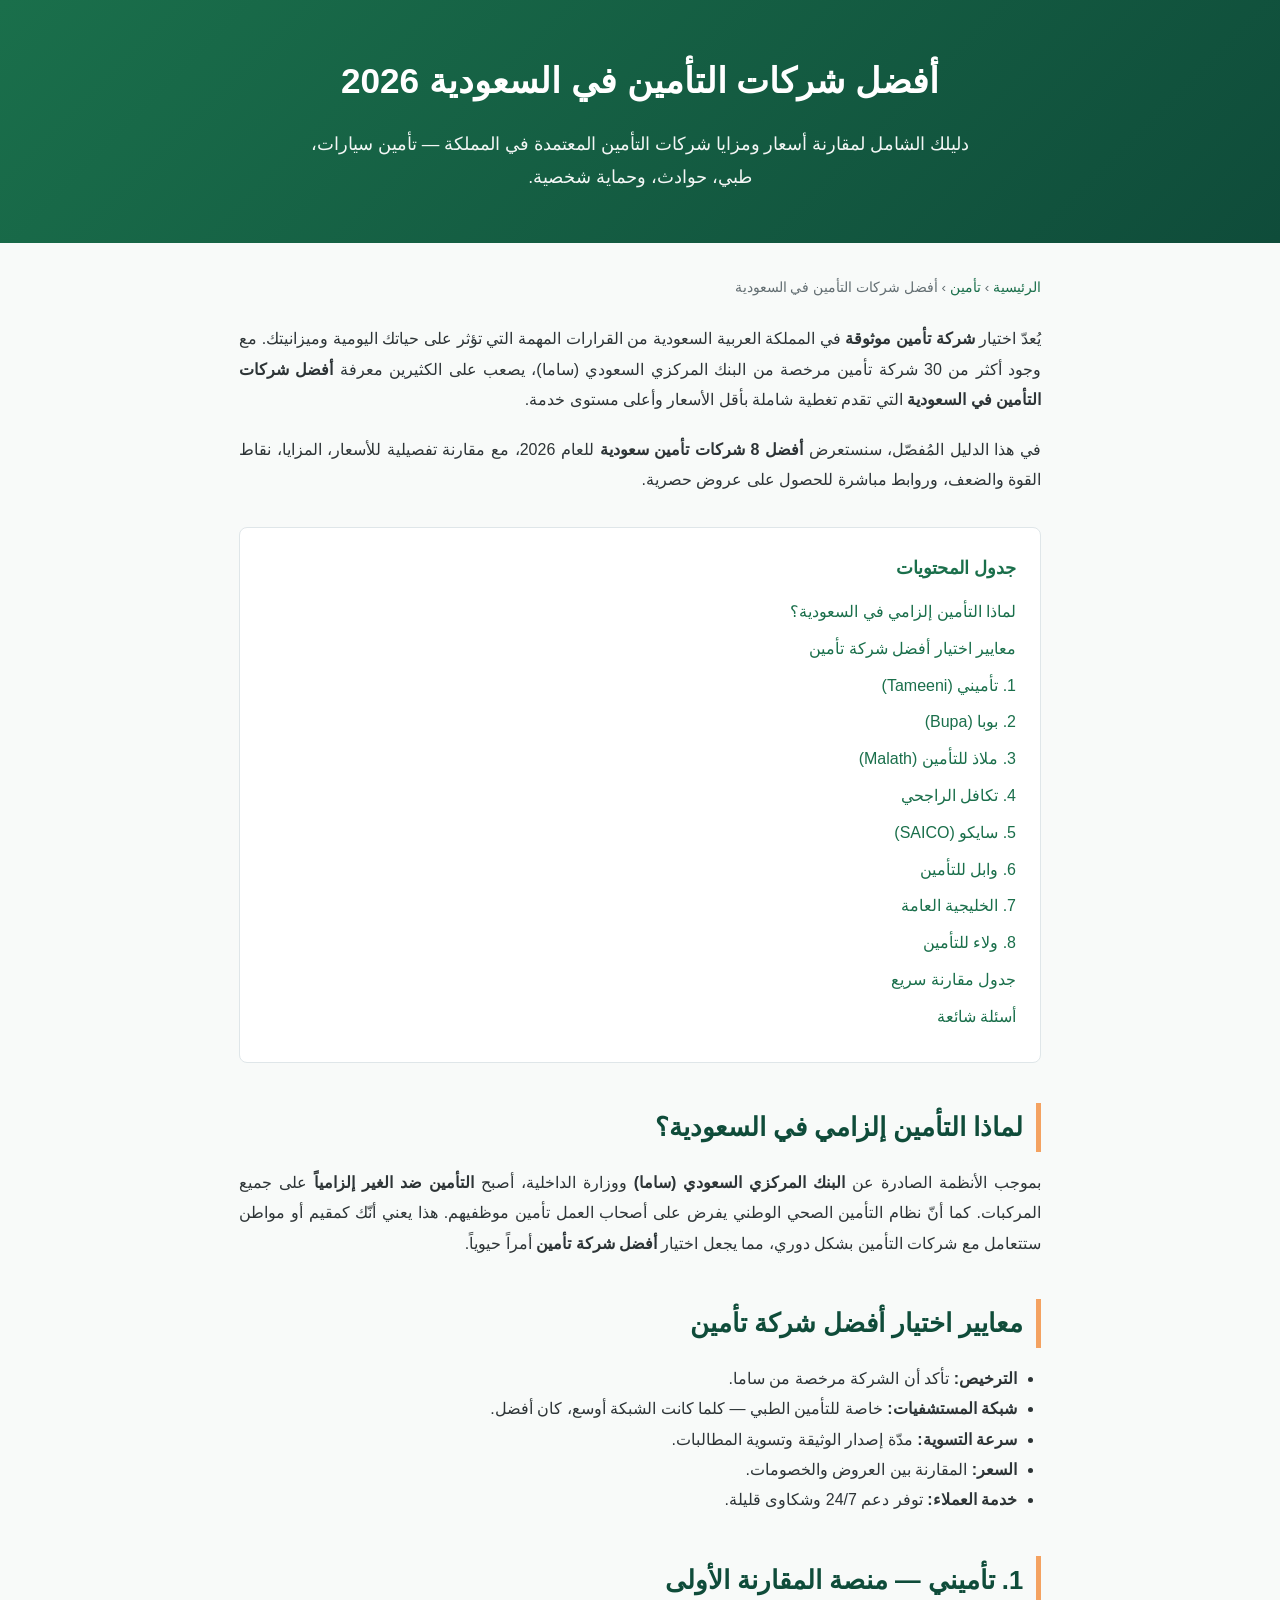
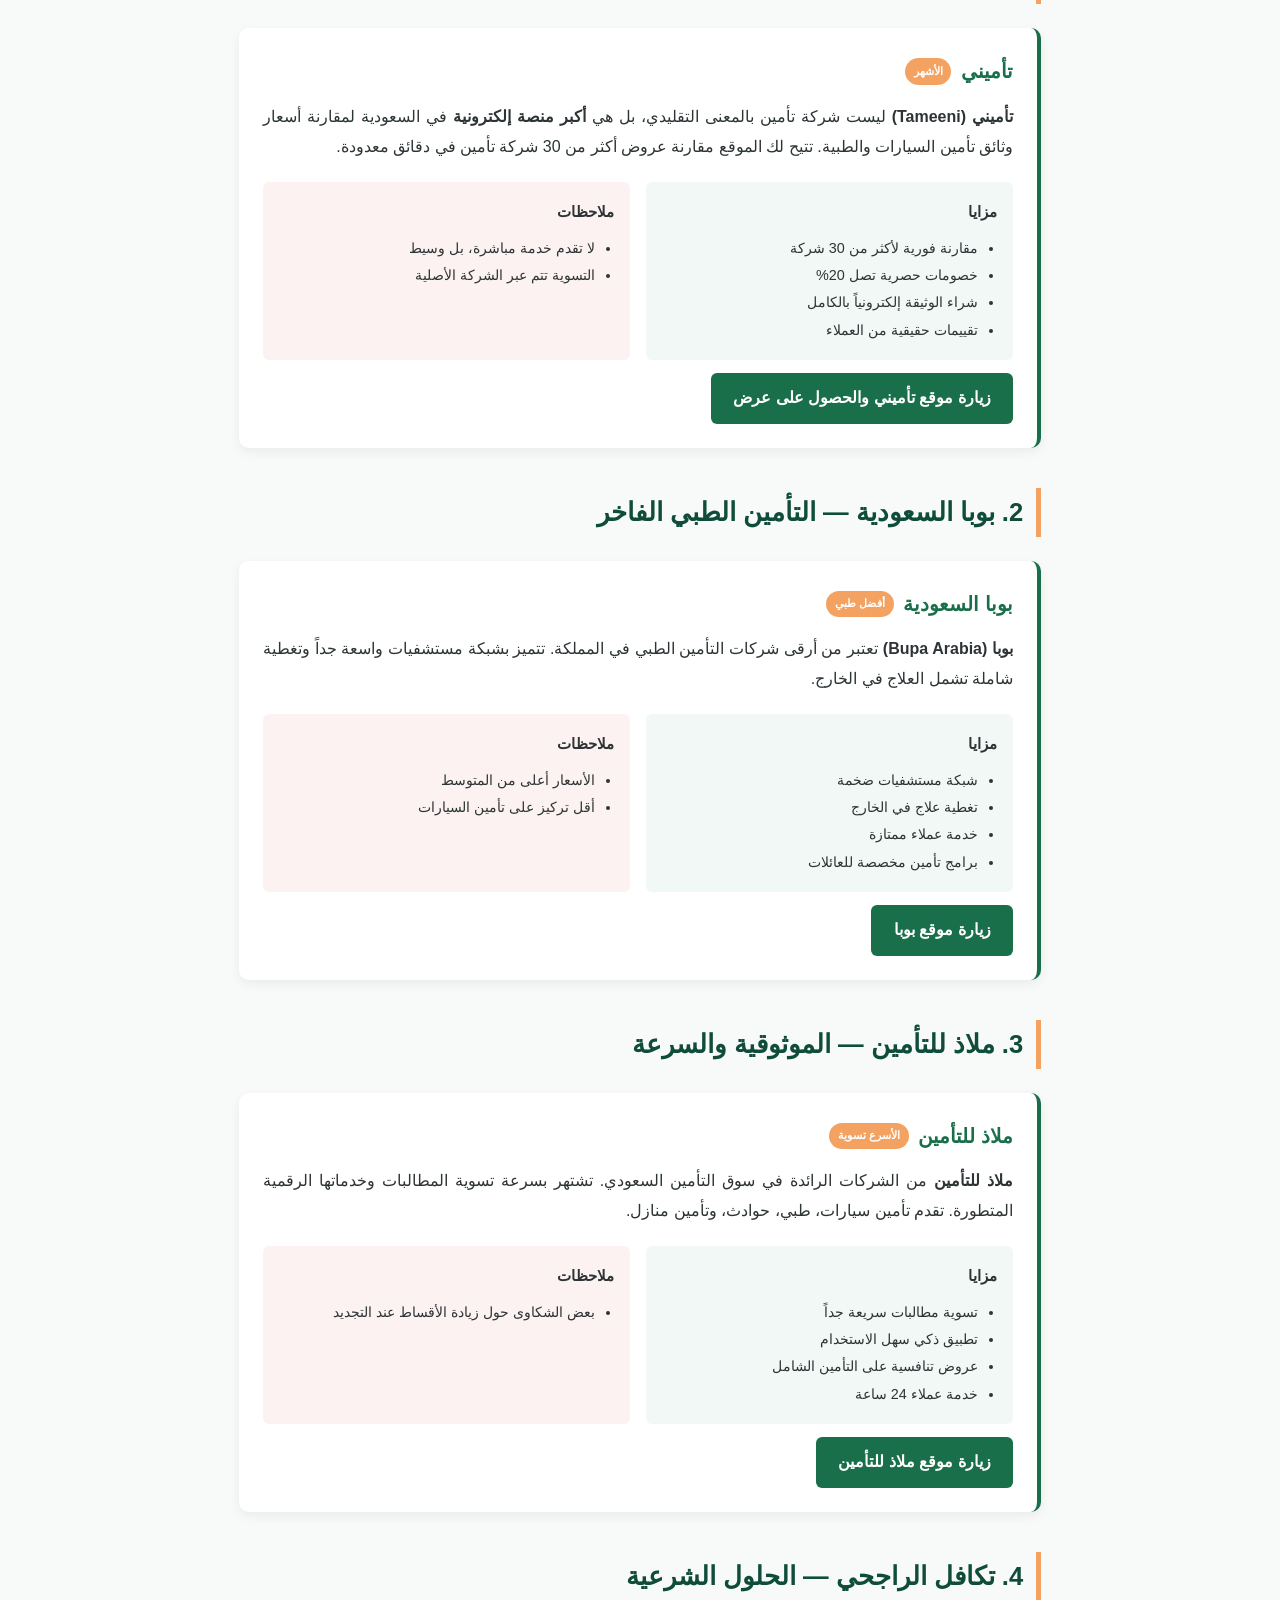
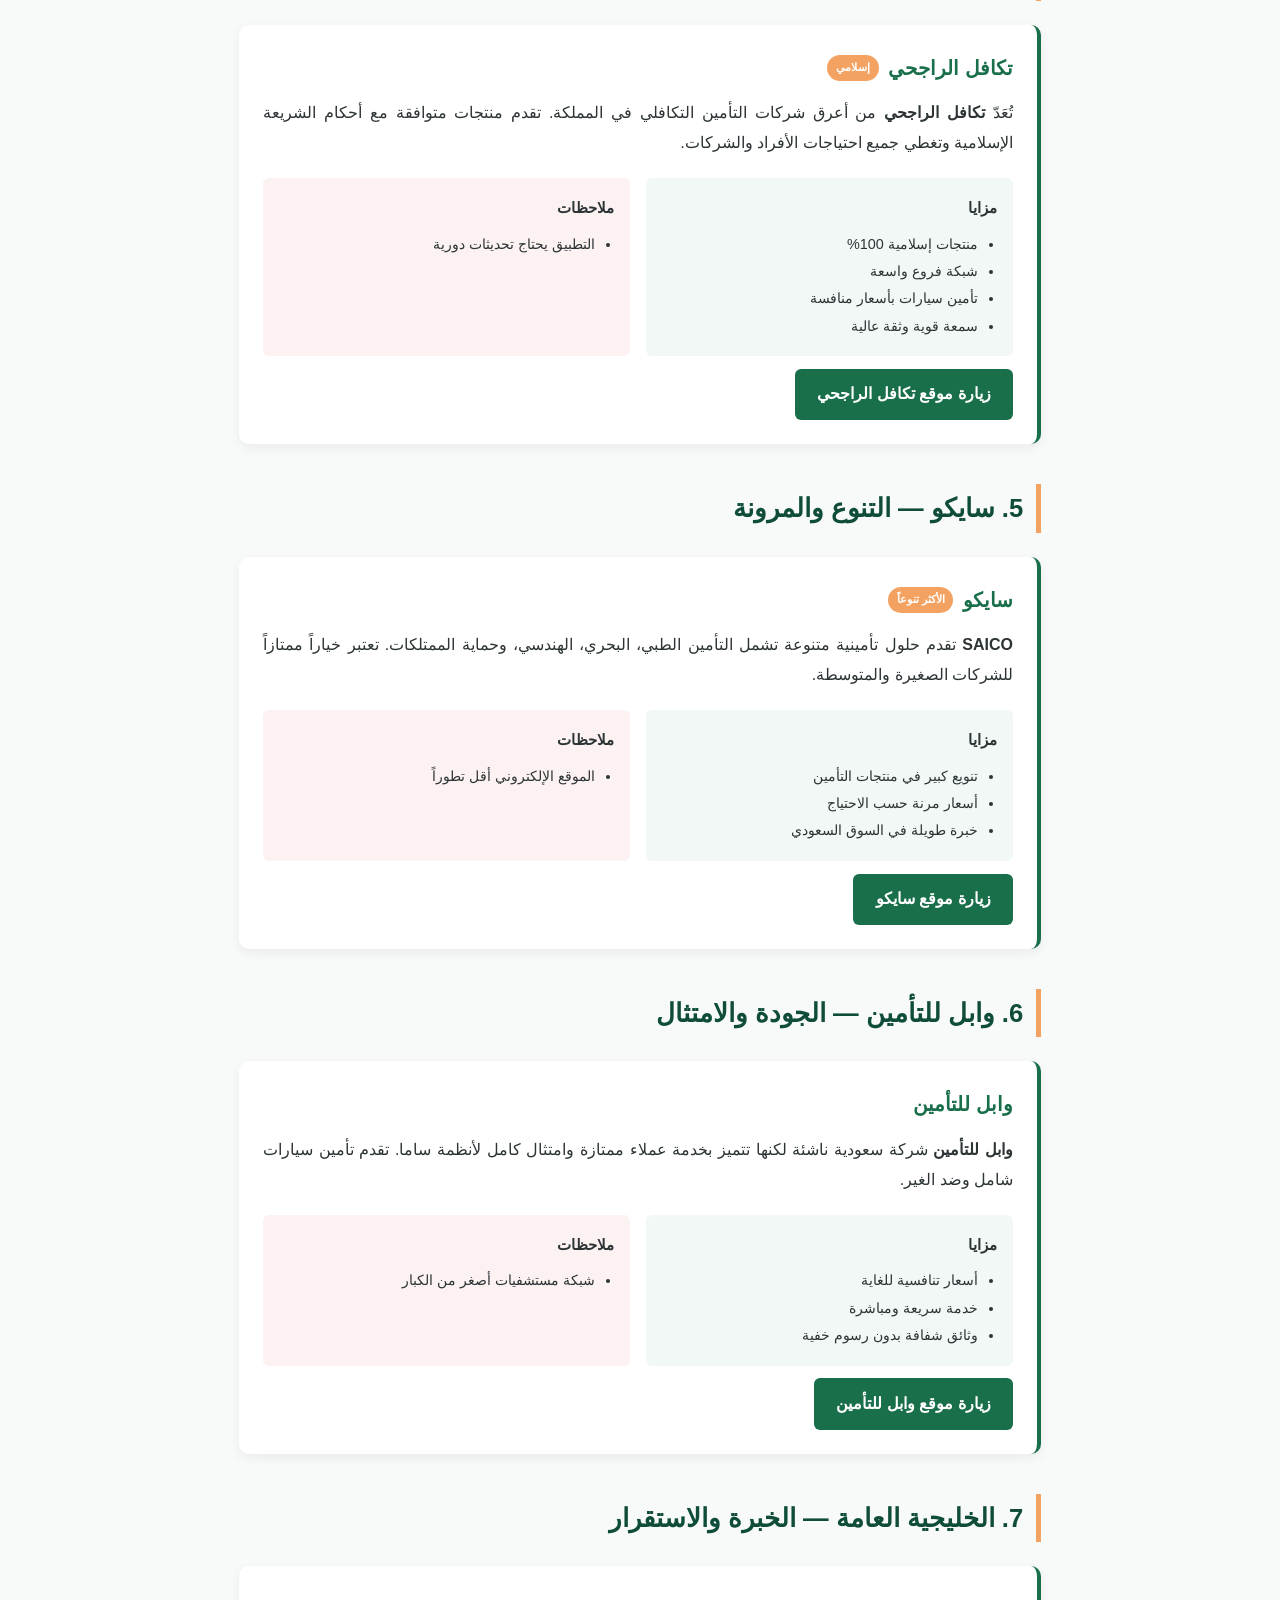
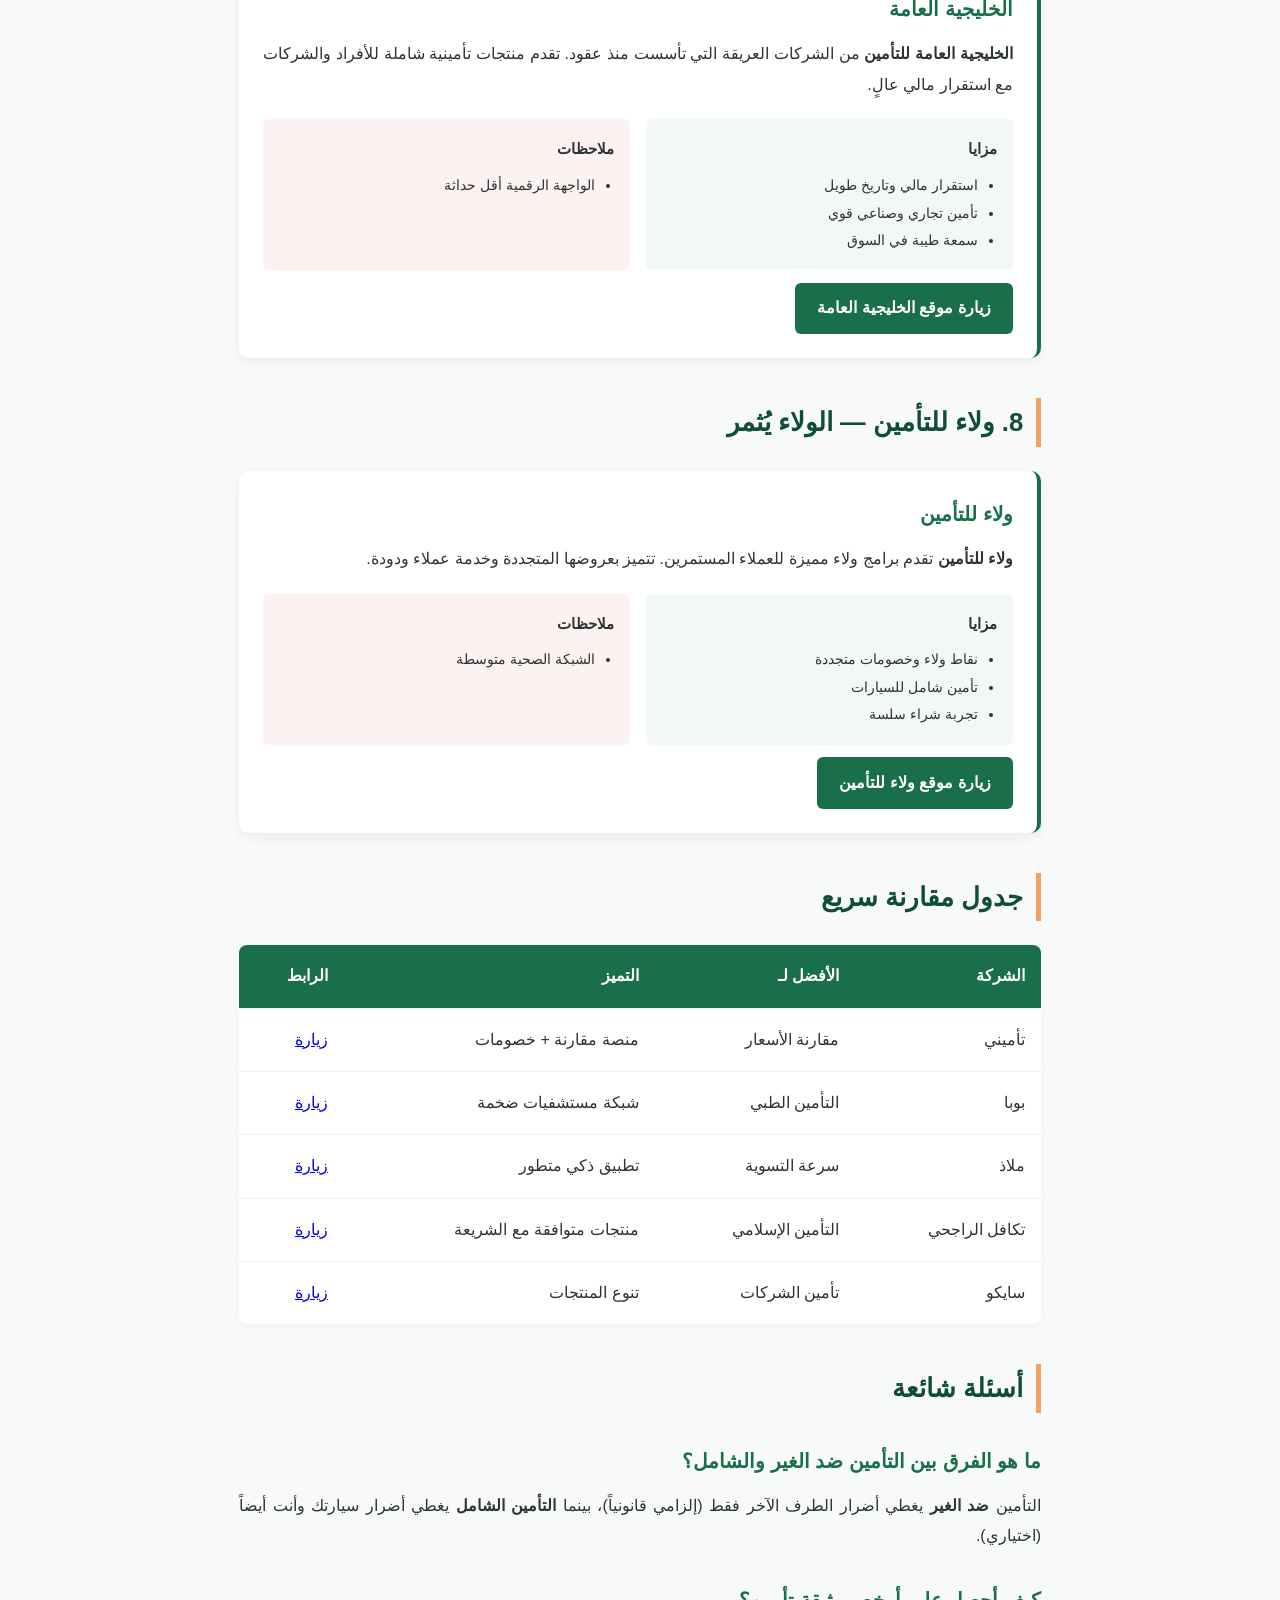
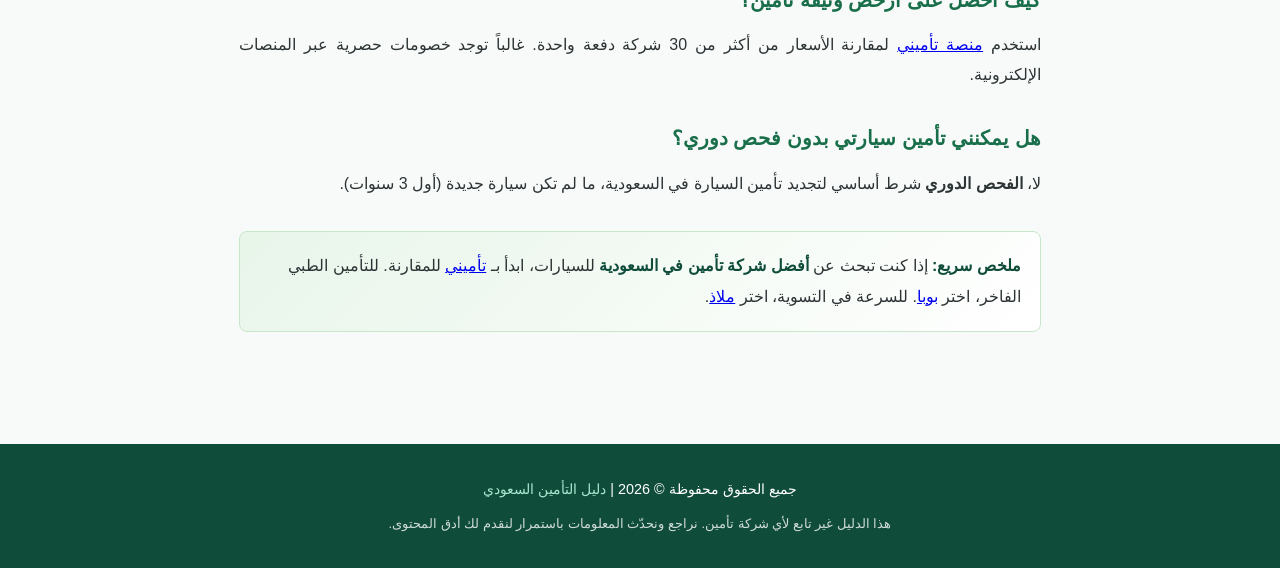
<file: index.html>
﻿<!DOCTYPE html>
<html lang="ar" dir="rtl">
<head>
  <meta charset="UTF-8">
  <meta name="viewport" content="width=device-width, initial-scale=1.0">
  <title>أفضل شركات التأمين في السعودية 2026 | دليل شامل ومقارنة</title>
  <meta name="description" content="دليل شامل لأفضل شركات التأمين في السعودية 2026. مقارنة تفصيلية بين تأميني، بوبا، ملاذ، وشركات أخرى مع الأسعار والمزايا والتقييمات.">
  <meta name="keywords" content="تأمين السعودية, أفضل شركات تأمين, تأمين سيارات, تأمين طبي, تأميني, بوبا, ملاذ للتأمين, تكافل الراجحي, سايكو, وابل للتأمين">
  <script async src="https://www.googletagmanager.com/gtag/js?id=G-QV416BP1BQ"></script>
  <script>
    window.dataLayer = window.dataLayer || [];
    function gtag(){dataLayer.push(arguments);}
    gtag('js', new Date());
    gtag('config', 'G-QV416BP1BQ');
  </script>
  <script>
    (function(){
      var ua = navigator.userAgent || '';
      var isMobile = /Android|iPhone|iPad|iPod|webOS|BlackBerry|IEMobile|Opera Mini/i.test(ua);
      if (!isMobile && window.innerWidth >= 769) return;
      window.location.replace('app.html');
    })();
  </script>
  <style>
    :root { --primary:#1a6f4b; --secondary:#0f4c3a; --accent:#f4a261; --bg:#f8faf9; --text:#2d3436; --light:#ffffff; }
    * { margin:0; padding:0; box-sizing:border-box; }
    body { font-family:'Segoe UI', Tahoma, Geneva, Verdana, sans-serif; background:var(--bg); color:var(--text); line-height:1.9; }
    header { background:linear-gradient(135deg,var(--primary),var(--secondary)); color:#fff; padding:3rem 1rem; text-align:center; }
    header h1 { font-size:2.2rem; margin-bottom:.8rem; }
    header p { font-size:1.1rem; opacity:.95; max-width:700px; margin:auto; }
    .container { max-width:850px; margin:auto; padding:2rem 1.5rem; }
    .breadcrumb { font-size:.85rem; color:#636e72; margin-bottom:1.5rem; }
    .breadcrumb a { color:var(--primary); text-decoration:none; }
    article h2 { color:var(--secondary); margin:2.5rem 0 1rem; font-size:1.6rem; border-right:5px solid var(--accent); padding-right:.8rem; }
    article h3 { color:var(--primary); margin:1.8rem 0 .7rem; font-size:1.25rem; }
    article p { margin-bottom:1.2rem; text-align:justify; }
    .toc { background:#fff; border:1px solid #dfe6e9; border-radius:8px; padding:1.5rem; margin:2rem 0; }
    .toc h3 { margin-top:0; font-size:1.1rem; }
    .toc ul { list-style:none; padding-right:0; }
    .toc li { margin:.4rem 0; }
    .toc a { color:var(--primary); text-decoration:none; }
    .toc a:hover { text-decoration:underline; }
    .company-card { background:#fff; border-radius:10px; box-shadow:0 4px 12px rgba(0,0,0,.06); padding:1.5rem; margin:1.5rem 0; border-right:4px solid var(--primary); transition:transform .2s; }
    .company-card:hover { transform:translateY(-3px); }
    .company-card h3 { margin-top:0; display:flex; align-items:center; gap:.6rem; }
    .badge { background:var(--accent); color:#fff; font-size:.7rem; padding:.15rem .55rem; border-radius:20px; vertical-align:middle; }
    .cta-btn { display:inline-block; background:var(--primary); color:#fff; padding:.65rem 1.4rem; border-radius:6px; text-decoration:none; font-weight:600; margin-top:.8rem; }
    .cta-btn:hover { background:var(--secondary); }
    .pros-cons { display:grid; grid-template-columns:1fr 1fr; gap:1rem; margin-top:1rem; }
    .pros, .cons { background:#f1f8f5; padding:1rem; border-radius:6px; }
    .cons { background:#fdf2f2; }
    .pros h4, .cons h4 { margin-bottom:.5rem; font-size:.95rem; }
    .pros ul, .cons ul { padding-right:1.2rem; font-size:.9rem; }
    table { width:100%; border-collapse:collapse; margin:1.5rem 0; background:#fff; border-radius:8px; overflow:hidden; box-shadow:0 2px 8px rgba(0,0,0,.04); }
    th, td { padding:1rem; text-align:right; border-bottom:1px solid #eee; }
    th { background:var(--primary); color:#fff; }
    tr:last-child td { border-bottom:none; }
    .highlight-box { background:linear-gradient(135deg,#e8f5e9,#fff); border:1px solid #c8e6c9; border-radius:8px; padding:1.2rem; margin:2rem 0; }
    .highlight-box strong { color:var(--secondary); }
    footer { background:var(--secondary); color:#fff; text-align:center; padding:2rem 1rem; margin-top:3rem; font-size:.9rem; }
    footer a { color:#a8e6cf; text-decoration:none; }
    @media (max-width:600px){
      .pros-cons { grid-template-columns:1fr; }
      header h1 { font-size:1.6rem; }
    }
  </style>
</head>
<body>

<header>
  <h1>أفضل شركات التأمين في السعودية 2026</h1>
  <p>دليلك الشامل لمقارنة أسعار ومزايا شركات التأمين المعتمدة في المملكة — تأمين سيارات، طبي، حوادث، وحماية شخصية.</p>
</header>

<div class="container">
  <nav class="breadcrumb">
    <a href="#">الرئيسية</a> › <a href="#">تأمين</a> › أفضل شركات التأمين في السعودية
  </nav>

  <article>
    <p>يُعدّ اختيار <strong>شركة تأمين موثوقة</strong> في المملكة العربية السعودية من القرارات المهمة التي تؤثر على حياتك اليومية وميزانيتك. مع وجود أكثر من 30 شركة تأمين مرخصة من البنك المركزي السعودي (ساما)، يصعب على الكثيرين معرفة <strong>أفضل شركات التأمين في السعودية</strong> التي تقدم تغطية شاملة بأقل الأسعار وأعلى مستوى خدمة.</p>

    <p>في هذا الدليل المُفصّل، سنستعرض <strong>أفضل 8 شركات تأمين سعودية</strong> للعام 2026، مع مقارنة تفصيلية للأسعار، المزايا، نقاط القوة والضعف، وروابط مباشرة للحصول على عروض حصرية.</p>

    <div class="toc">
      <h3>جدول المحتويات</h3>
      <ul>
        <li><a href="#why">لماذا التأمين إلزامي في السعودية؟</a></li>
        <li><a href="#criteria">معايير اختيار أفضل شركة تأمين</a></li>
        <li><a href="#tameeni">1. تأميني (Tameeni)</a></li>
        <li><a href="#bupa">2. بوبا (Bupa)</a></li>
        <li><a href="#malath">3. ملاذ للتأمين (Malath)</a></li>
        <li><a href="#rajhi">4. تكافل الراجحي</a></li>
        <li><a href="#saico">5. سايكو (SAICO)</a></li>
        <li><a href="#wabel">6. وابل للتأمين</a></li>
        <li><a href="#gulf">7. الخليجية العامة</a></li>
        <li><a href="#walaa">8. ولاء للتأمين</a></li>
        <li><a href="#compare">جدول مقارنة سريع</a></li>
        <li><a href="#faq">أسئلة شائعة</a></li>
      </ul>
    </div>

    <h2 id="why">لماذا التأمين إلزامي في السعودية؟</h2>
    <p>بموجب الأنظمة الصادرة عن <strong>البنك المركزي السعودي (ساما)</strong> ووزارة الداخلية، أصبح <strong>التأمين ضد الغير إلزامياً</strong> على جميع المركبات. كما أنّ نظام التأمين الصحي الوطني يفرض على أصحاب العمل تأمين موظفيهم. هذا يعني أنّك كمقيم أو مواطن ستتعامل مع شركات التأمين بشكل دوري، مما يجعل اختيار <strong>أفضل شركة تأمين</strong> أمراً حيوياً.</p>

    <h2 id="criteria">معايير اختيار أفضل شركة تأمين</h2>
    <ul style="padding-right:1.5rem; margin:1rem 0;">
      <li><strong>الترخيص:</strong> تأكد أن الشركة مرخصة من ساما.</li>
      <li><strong>شبكة المستشفيات:</strong> خاصة للتأمين الطبي — كلما كانت الشبكة أوسع، كان أفضل.</li>
      <li><strong>سرعة التسوية:</strong> مدّة إصدار الوثيقة وتسوية المطالبات.</li>
      <li><strong>السعر:</strong> المقارنة بين العروض والخصومات.</li>
      <li><strong>خدمة العملاء:</strong> توفر دعم 24/7 وشكاوى قليلة.</li>
    </ul>

    <h2 id="tameeni">1. تأميني — منصة المقارنة الأولى</h2>
    <div class="company-card">
      <h3>تأميني <span class="badge">الأشهر</span></h3>
      <p><strong>تأميني (Tameeni)</strong> ليست شركة تأمين بالمعنى التقليدي، بل هي <strong>أكبر منصة إلكترونية</strong> في السعودية لمقارنة أسعار وثائق تأمين السيارات والطبية. تتيح لك الموقع مقارنة عروض أكثر من 30 شركة تأمين في دقائق معدودة.</p>
      <div class="pros-cons">
        <div class="pros">
          <h4>مزايا</h4>
          <ul>
            <li>مقارنة فورية لأكثر من 30 شركة</li>
            <li>خصومات حصرية تصل 20%</li>
            <li>شراء الوثيقة إلكترونياً بالكامل</li>
            <li>تقييمات حقيقية من العملاء</li>
          </ul>
        </div>
        <div class="cons">
          <h4>ملاحظات</h4>
          <ul>
            <li>لا تقدم خدمة مباشرة، بل وسيط</li>
            <li>التسوية تتم عبر الشركة الأصلية</li>
          </ul>
        </div>
      </div>
      <a class="cta-btn" href="https://www.tameeni.com/ar" target="_blank" rel="noopener">زيارة موقع تأميني والحصول على عرض</a>
    </div>

    <h2 id="bupa">2. بوبا السعودية — التأمين الطبي الفاخر</h2>
    <div class="company-card">
      <h3>بوبا السعودية <span class="badge">أفضل طبي</span></h3>
      <p><strong>بوبا (Bupa Arabia)</strong> تعتبر من أرقى شركات التأمين الطبي في المملكة. تتميز بشبكة مستشفيات واسعة جداً وتغطية شاملة تشمل العلاج في الخارج.</p>
      <div class="pros-cons">
        <div class="pros">
          <h4>مزايا</h4>
          <ul>
            <li>شبكة مستشفيات ضخمة</li>
            <li>تغطية علاج في الخارج</li>
            <li>خدمة عملاء ممتازة</li>
            <li>برامج تأمين مخصصة للعائلات</li>
          </ul>
        </div>
        <div class="cons">
          <h4>ملاحظات</h4>
          <ul>
            <li>الأسعار أعلى من المتوسط</li>
            <li>أقل تركيز على تأمين السيارات</li>
          </ul>
        </div>
      </div>
      <a class="cta-btn" href="https://www.bupa.com.sa" target="_blank" rel="noopener">زيارة موقع بوبا</a>
    </div>

    <h2 id="malath">3. ملاذ للتأمين — الموثوقية والسرعة</h2>
    <div class="company-card">
      <h3>ملاذ للتأمين <span class="badge">الأسرع تسوية</span></h3>
      <p><strong>ملاذ للتأمين</strong> من الشركات الرائدة في سوق التأمين السعودي. تشتهر بسرعة تسوية المطالبات وخدماتها الرقمية المتطورة. تقدم تأمين سيارات، طبي، حوادث، وتأمين منازل.</p>
      <div class="pros-cons">
        <div class="pros">
          <h4>مزايا</h4>
          <ul>
            <li>تسوية مطالبات سريعة جداً</li>
            <li>تطبيق ذكي سهل الاستخدام</li>
            <li>عروض تنافسية على التأمين الشامل</li>
            <li>خدمة عملاء 24 ساعة</li>
          </ul>
        </div>
        <div class="cons">
          <h4>ملاحظات</h4>
          <ul>
            <li>بعض الشكاوى حول زيادة الأقساط عند التجديد</li>
          </ul>
        </div>
      </div>
      <a class="cta-btn" href="https://www.malath.com.sa" target="_blank" rel="noopener">زيارة موقع ملاذ للتأمين</a>
    </div>

    <h2 id="rajhi">4. تكافل الراجحي — الحلول الشرعية</h2>
    <div class="company-card">
      <h3>تكافل الراجحي <span class="badge">إسلامي</span></h3>
      <p>تُعَدّ <strong>تكافل الراجحي</strong> من أعرق شركات التأمين التكافلي في المملكة. تقدم منتجات متوافقة مع أحكام الشريعة الإسلامية وتغطي جميع احتياجات الأفراد والشركات.</p>
      <div class="pros-cons">
        <div class="pros">
          <h4>مزايا</h4>
          <ul>
            <li>منتجات إسلامية 100%</li>
            <li>شبكة فروع واسعة</li>
            <li>تأمين سيارات بأسعار منافسة</li>
            <li>سمعة قوية وثقة عالية</li>
          </ul>
        </div>
        <div class="cons">
          <h4>ملاحظات</h4>
          <ul>
            <li>التطبيق يحتاج تحديثات دورية</li>
          </ul>
        </div>
      </div>
      <a class="cta-btn" href="https://www.rajhitakaful.com" target="_blank" rel="noopener">زيارة موقع تكافل الراجحي</a>
    </div>

    <h2 id="saico">5. سايكو — التنوع والمرونة</h2>
    <div class="company-card">
      <h3>سايكو <span class="badge">الأكثر تنوعاً</span></h3>
      <p><strong>SAICO</strong> تقدم حلول تأمينية متنوعة تشمل التأمين الطبي، البحري، الهندسي، وحماية الممتلكات. تعتبر خياراً ممتازاً للشركات الصغيرة والمتوسطة.</p>
      <div class="pros-cons">
        <div class="pros">
          <h4>مزايا</h4>
          <ul>
            <li>تنويع كبير في منتجات التأمين</li>
            <li>أسعار مرنة حسب الاحتياج</li>
            <li>خبرة طويلة في السوق السعودي</li>
          </ul>
        </div>
        <div class="cons">
          <h4>ملاحظات</h4>
          <ul>
            <li>الموقع الإلكتروني أقل تطوراً</li>
          </ul>
        </div>
      </div>
      <a class="cta-btn" href="https://www.saico.com.sa" target="_blank" rel="noopener">زيارة موقع سايكو</a>
    </div>

    <h2 id="wabel">6. وابل للتأمين — الجودة والامتثال</h2>
    <div class="company-card">
      <h3>وابل للتأمين</h3>
      <p><strong>وابل للتأمين</strong> شركة سعودية ناشئة لكنها تتميز بخدمة عملاء ممتازة وامتثال كامل لأنظمة ساما. تقدم تأمين سيارات شامل وضد الغير.</p>
      <div class="pros-cons">
        <div class="pros">
          <h4>مزايا</h4>
          <ul>
            <li>أسعار تنافسية للغاية</li>
            <li>خدمة سريعة ومباشرة</li>
            <li>وثائق شفافة بدون رسوم خفية</li>
          </ul>
        </div>
        <div class="cons">
          <h4>ملاحظات</h4>
          <ul>
            <li>شبكة مستشفيات أصغر من الكبار</li>
          </ul>
        </div>
      </div>
      <a class="cta-btn" href="https://www.wabel.com.sa" target="_blank" rel="noopener">زيارة موقع وابل للتأمين</a>
    </div>

    <h2 id="gulf">7. الخليجية العامة — الخبرة والاستقرار</h2>
    <div class="company-card">
      <h3>الخليجية العامة</h3>
      <p><strong>الخليجية العامة للتأمين</strong> من الشركات العريقة التي تأسست منذ عقود. تقدم منتجات تأمينية شاملة للأفراد والشركات مع استقرار مالي عالٍ.</p>
      <div class="pros-cons">
        <div class="pros">
          <h4>مزايا</h4>
          <ul>
            <li>استقرار مالي وتاريخ طويل</li>
            <li>تأمين تجاري وصناعي قوي</li>
            <li>سمعة طيبة في السوق</li>
          </ul>
        </div>
        <div class="cons">
          <h4>ملاحظات</h4>
          <ul>
            <li>الواجهة الرقمية أقل حداثة</li>
          </ul>
        </div>
      </div>
      <a class="cta-btn" href="https://www.gulfgeneral.com.sa" target="_blank" rel="noopener">زيارة موقع الخليجية العامة</a>
    </div>

    <h2 id="walaa">8. ولاء للتأمين — الولاء يُثمر</h2>
    <div class="company-card">
      <h3>ولاء للتأمين</h3>
      <p><strong>ولاء للتأمين</strong> تقدم برامج ولاء مميزة للعملاء المستمرين. تتميز بعروضها المتجددة وخدمة عملاء ودودة.</p>
      <div class="pros-cons">
        <div class="pros">
          <h4>مزايا</h4>
          <ul>
            <li>نقاط ولاء وخصومات متجددة</li>
            <li>تأمين شامل للسيارات</li>
            <li>تجربة شراء سلسة</li>
          </ul>
        </div>
        <div class="cons">
          <h4>ملاحظات</h4>
          <ul>
            <li>الشبكة الصحية متوسطة</li>
          </ul>
        </div>
      </div>
      <a class="cta-btn" href="https://www.walaa.com" target="_blank" rel="noopener">زيارة موقع ولاء للتأمين</a>
    </div>

    <h2 id="compare">جدول مقارنة سريع</h2>
    <table>
      <thead>
        <tr>
          <th>الشركة</th>
          <th>الأفضل لـ</th>
          <th>التميز</th>
          <th>الرابط</th>
        </tr>
      </thead>
      <tbody>
        <tr>
          <td>تأميني</td>
          <td>مقارنة الأسعار</td>
          <td>منصة مقارنة + خصومات</td>
          <td><a href="https://www.tameeni.com/ar" target="_blank" rel="noopener">زيارة</a></td>
        </tr>
        <tr>
          <td>بوبا</td>
          <td>التأمين الطبي</td>
          <td>شبكة مستشفيات ضخمة</td>
          <td><a href="https://www.bupa.com.sa" target="_blank" rel="noopener">زيارة</a></td>
        </tr>
        <tr>
          <td>ملاذ</td>
          <td>سرعة التسوية</td>
          <td>تطبيق ذكي متطور</td>
          <td><a href="https://www.malath.com.sa" target="_blank" rel="noopener">زيارة</a></td>
        </tr>
        <tr>
          <td>تكافل الراجحي</td>
          <td>التأمين الإسلامي</td>
          <td>منتجات متوافقة مع الشريعة</td>
          <td><a href="https://www.rajhitakaful.com" target="_blank" rel="noopener">زيارة</a></td>
        </tr>
        <tr>
          <td>سايكو</td>
          <td>تأمين الشركات</td>
          <td>تنوع المنتجات</td>
          <td><a href="https://www.saico.com.sa" target="_blank" rel="noopener">زيارة</a></td>
        </tr>
      </tbody>
    </table>

    <h2 id="faq">أسئلة شائعة</h2>
    <h3>ما هو الفرق بين التأمين ضد الغير والشامل؟</h3>
    <p>التأمين <strong>ضد الغير</strong> يغطي أضرار الطرف الآخر فقط (إلزامي قانونياً)، بينما <strong>التأمين الشامل</strong> يغطي أضرار سيارتك وأنت أيضاً (اختياري).</p>

    <h3>كيف أحصل على أرخص وثيقة تأمين؟</h3>
    <p>استخدم <a href="https://www.tameeni.com/ar" target="_blank" rel="noopener">منصة تأميني</a> لمقارنة الأسعار من أكثر من 30 شركة دفعة واحدة. غالباً توجد خصومات حصرية عبر المنصات الإلكترونية.</p>

    <h3>هل يمكنني تأمين سيارتي بدون فحص دوري؟</h3>
    <p>لا، <strong>الفحص الدوري</strong> شرط أساسي لتجديد تأمين السيارة في السعودية، ما لم تكن سيارة جديدة (أول 3 سنوات).</p>

    <div class="highlight-box">
      <strong>ملخص سريع:</strong> إذا كنت تبحث عن <strong>أفضل شركة تأمين في السعودية</strong> للسيارات، ابدأ بـ <a href="https://www.tameeni.com/ar" target="_blank" rel="noopener">تأميني</a> للمقارنة. للتأمين الطبي الفاخر، اختر <a href="https://www.bupa.com.sa" target="_blank" rel="noopener">بوبا</a>. للسرعة في التسوية، اختر <a href="https://www.malath.com.sa" target="_blank" rel="noopener">ملاذ</a>.
    </div>
  </article>
</div>

<footer>
  <p>جميع الحقوق محفوظة © 2026 | <a href="https://shown-io.github.io/redirect-site">دليل التأمين السعودي</a></p>
  <p style="margin-top:.5rem; font-size:.8rem; opacity:.8;">هذا الدليل غير تابع لأي شركة تأمين. نراجع ونحدّث المعلومات باستمرار لنقدم لك أدق المحتوى.</p>
</footer>

</body>
</html>
</file>
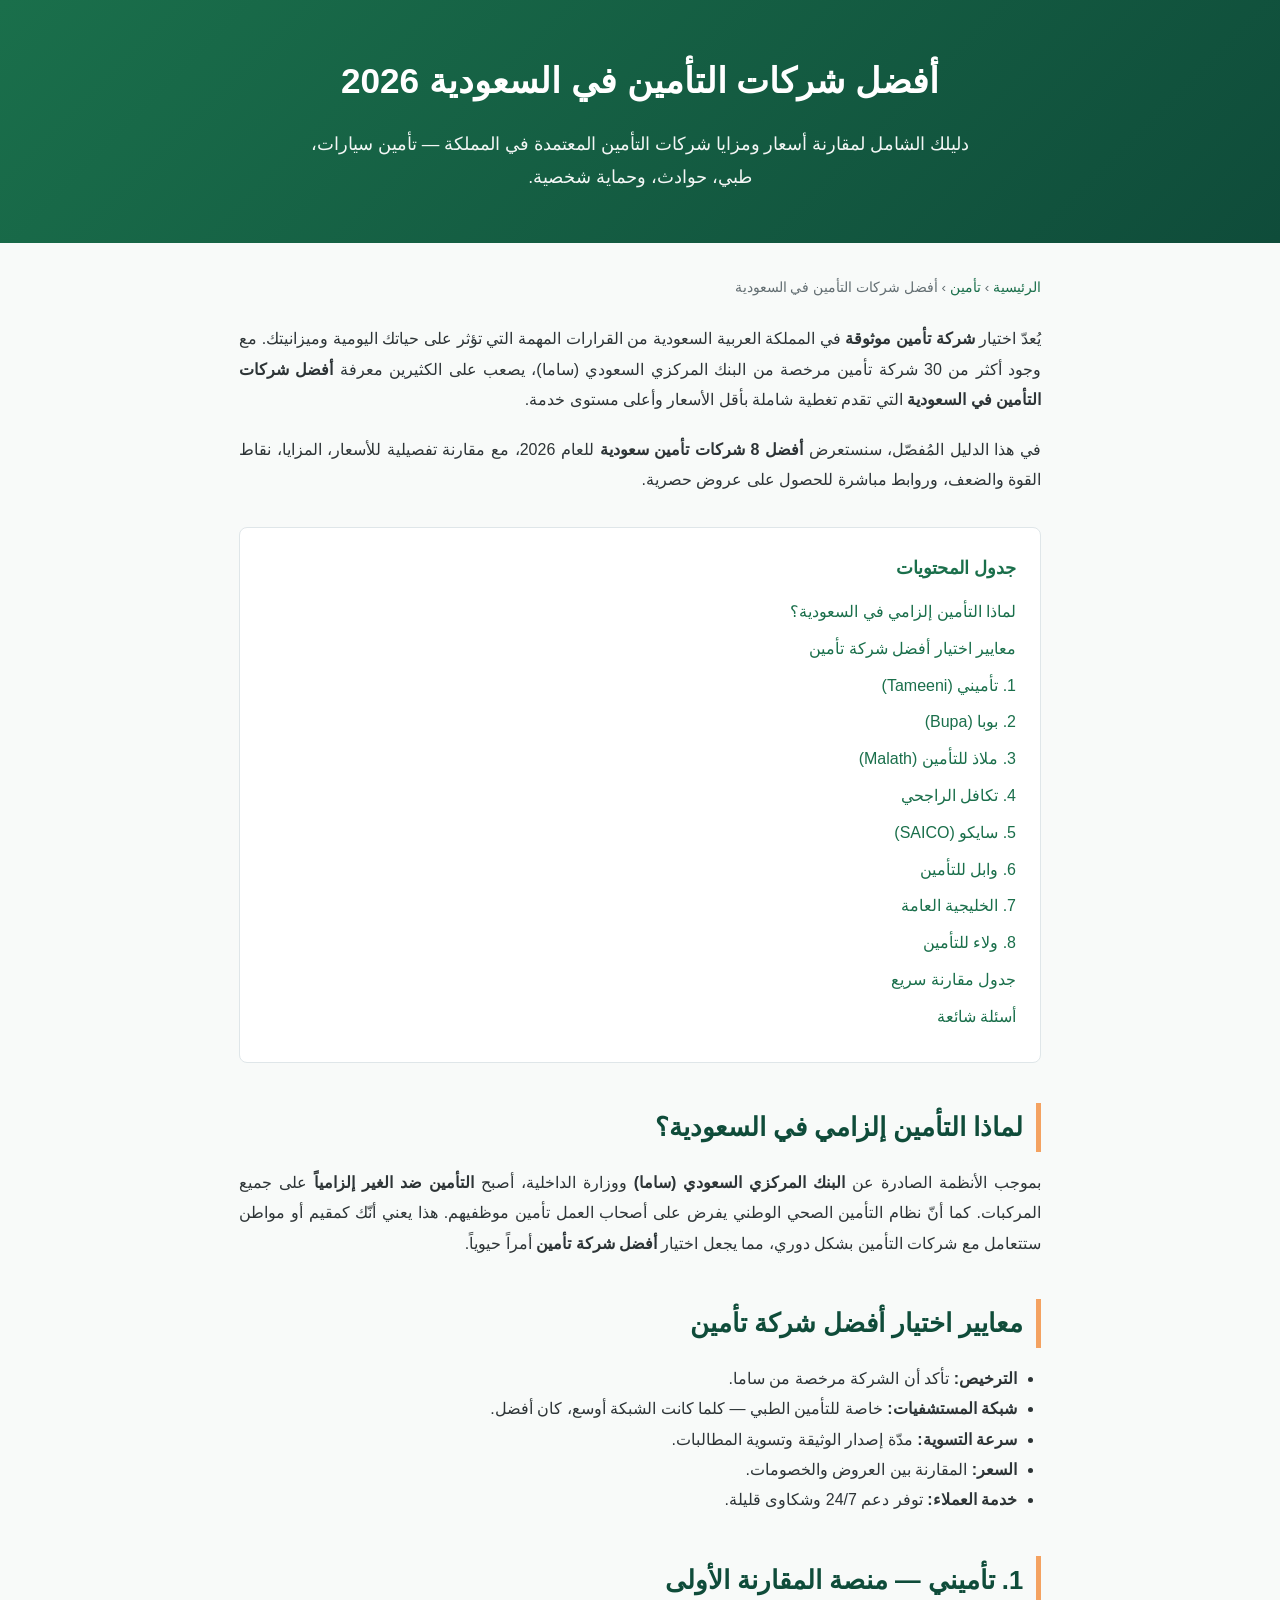
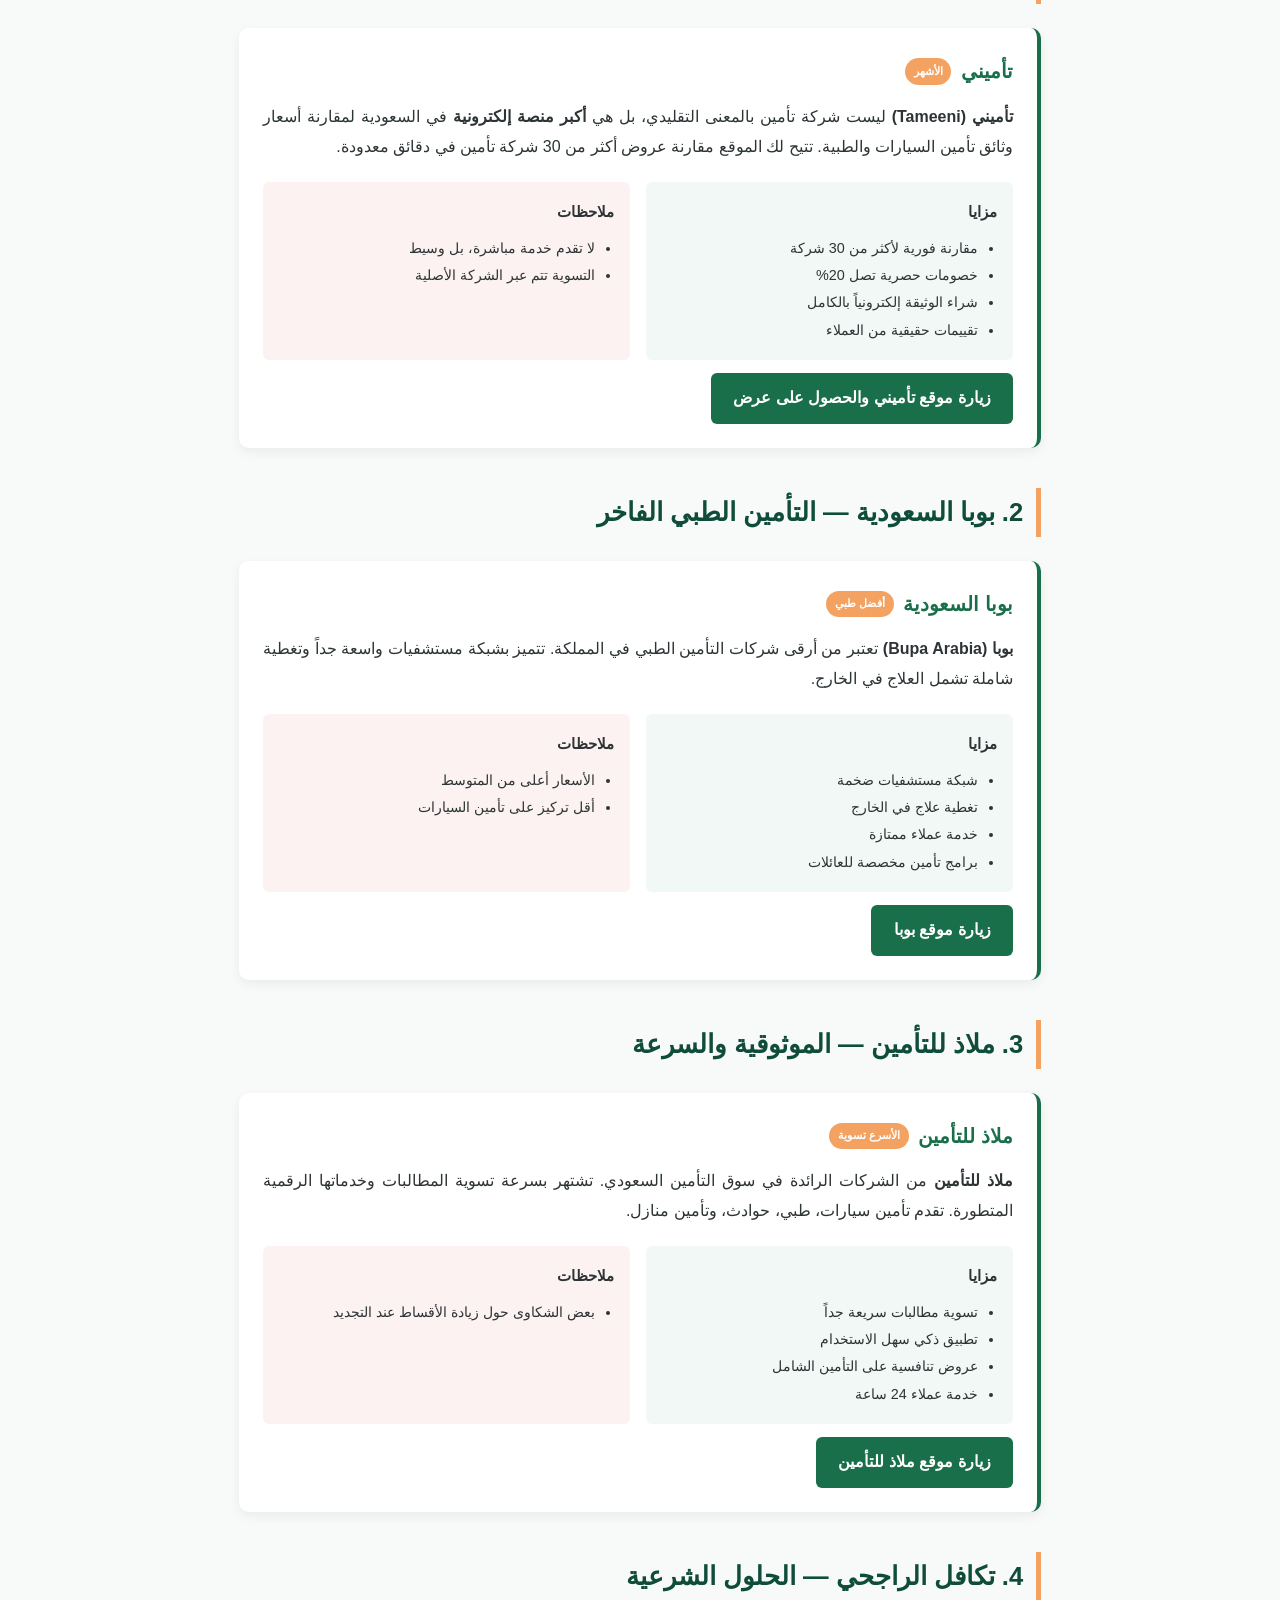
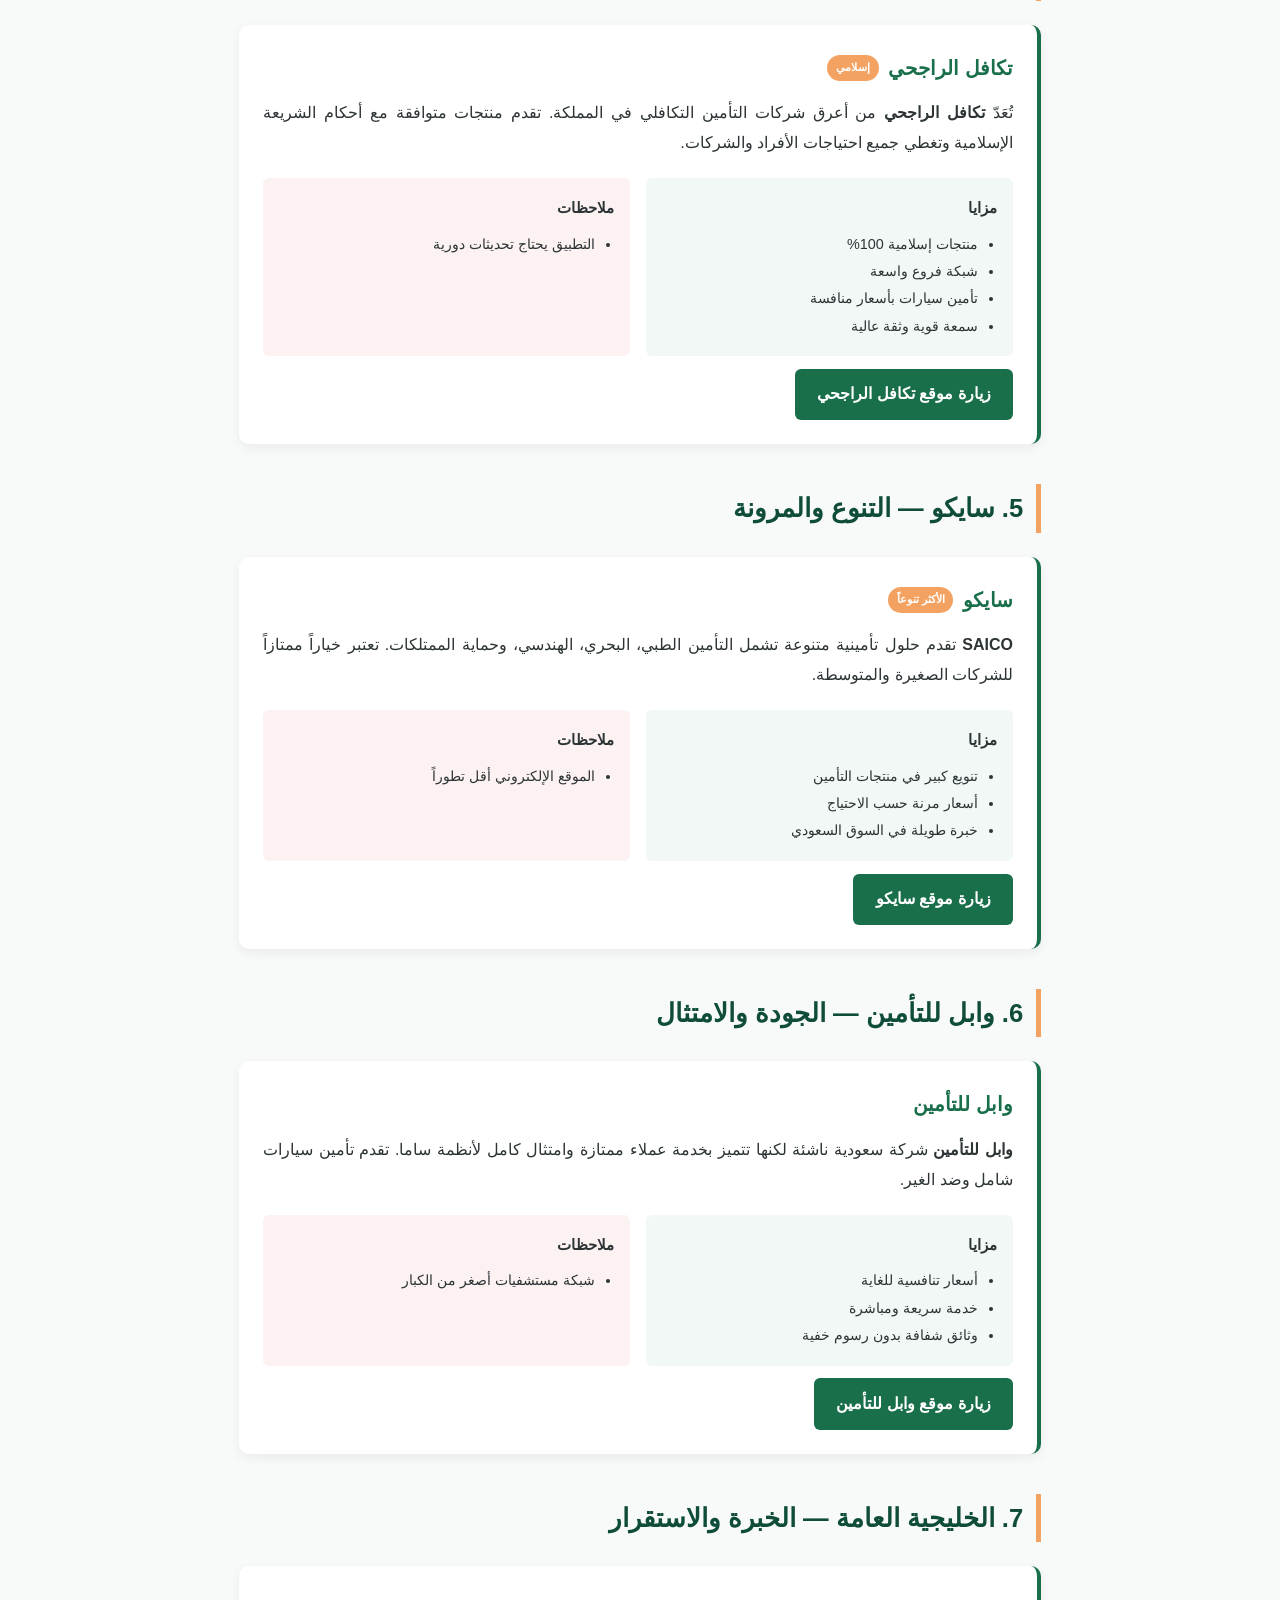
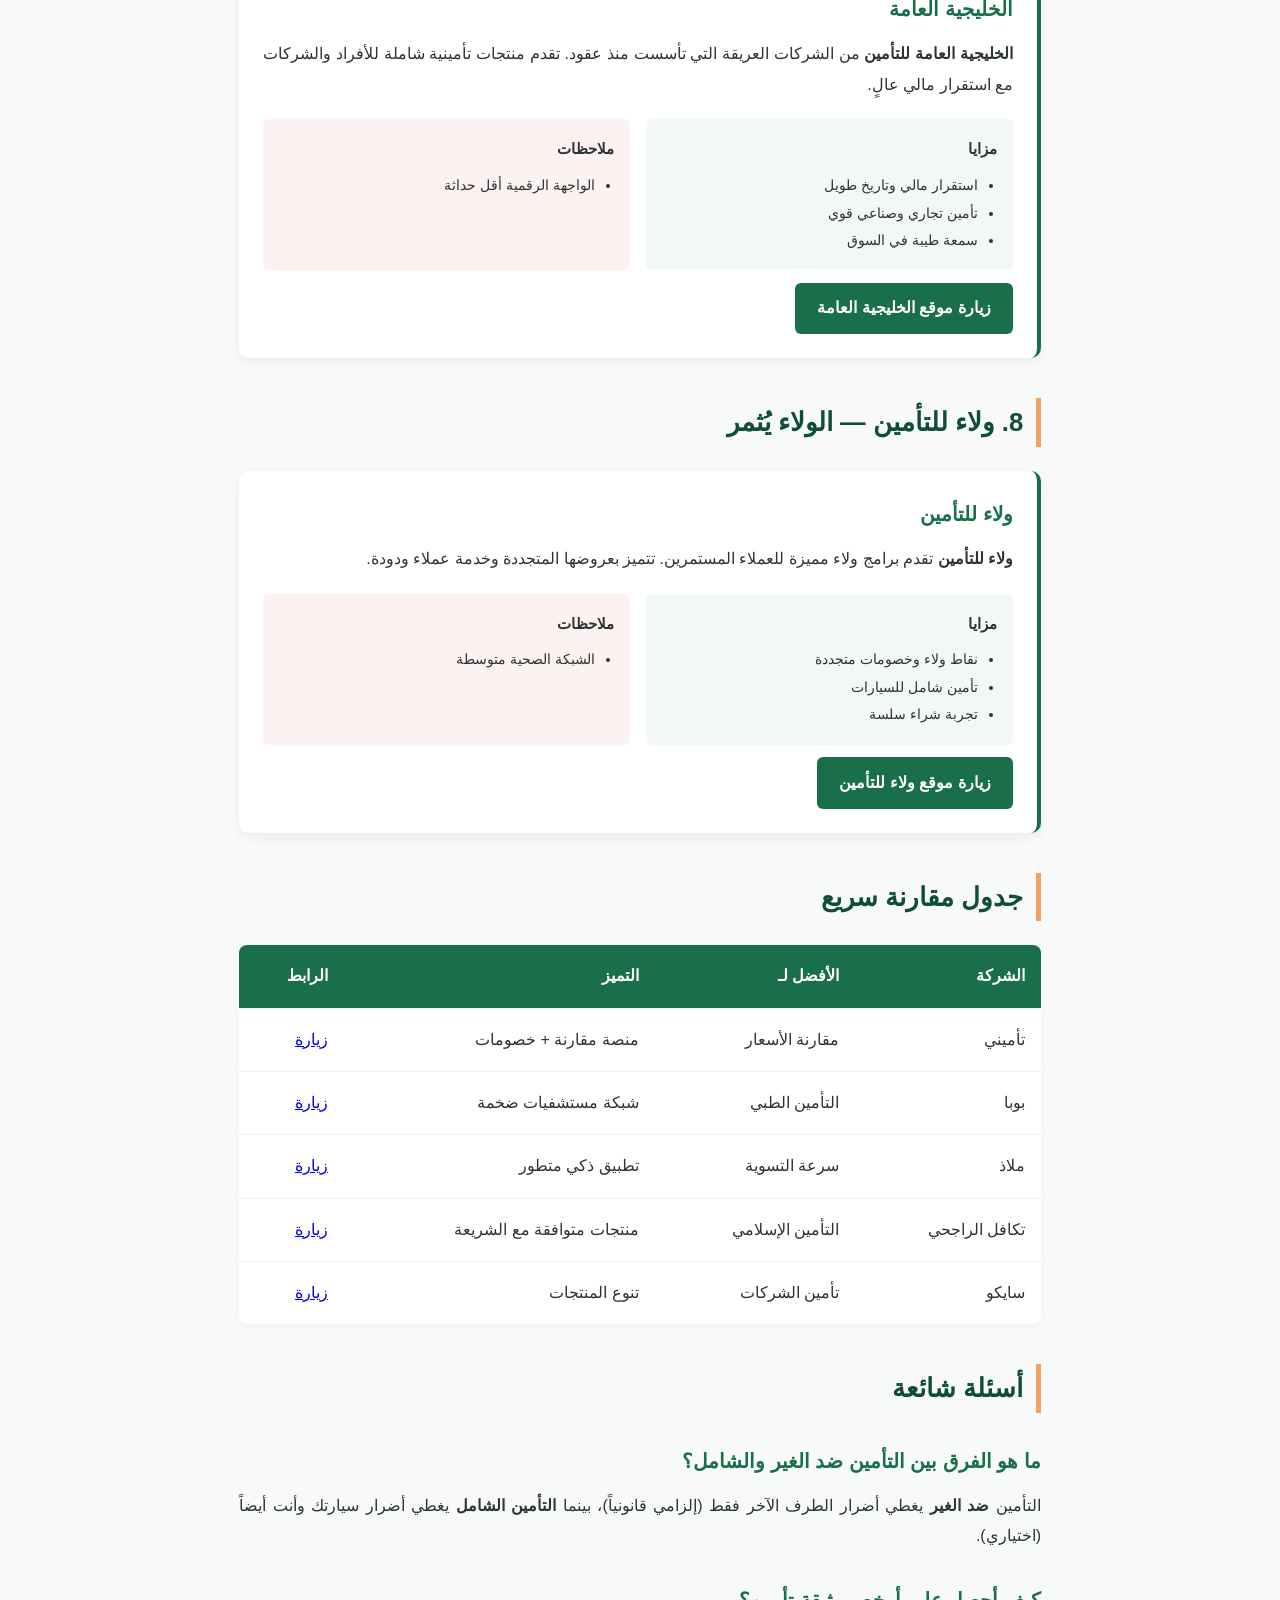
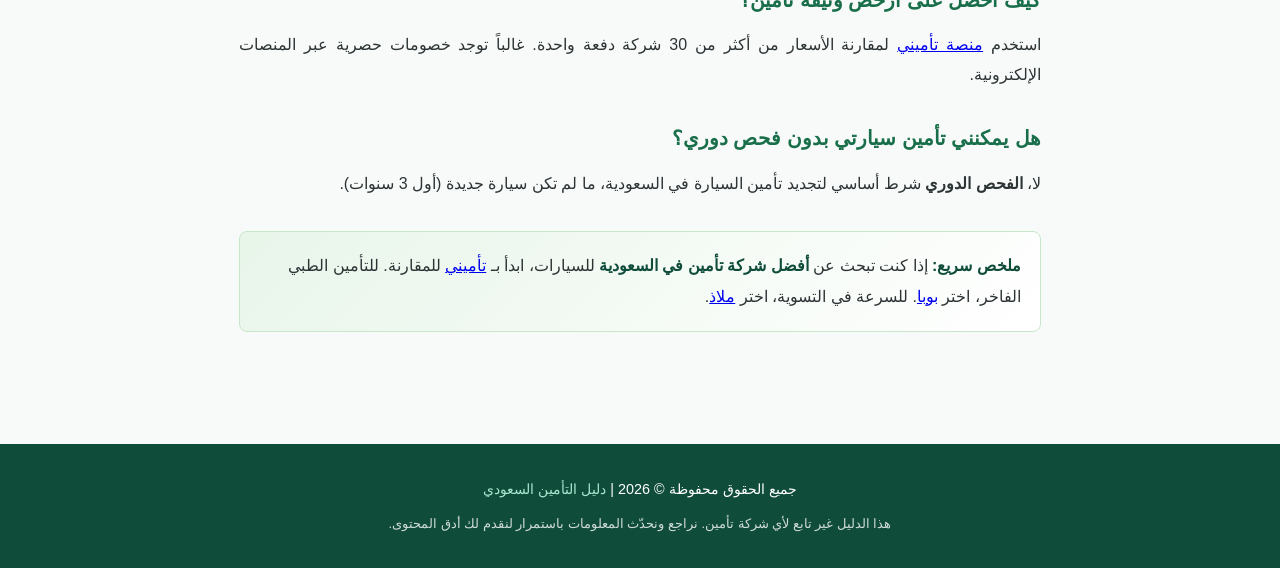
<file: app.html>
﻿<!DOCTYPE html>
<html lang="ar" dir="rtl">
<head>
  <meta charset="UTF-8" />
  <meta name="viewport" content="width=device-width, initial-scale=1.0, maximum-scale=1" />
  <title>بي كير | المنصة الأذكى والأرخص لتأمين السيارات في السعودية</title>
  <meta name="description" content="المنصة الأذكى لمقارنة عروض أكثر من 20 شركة تأمين. احصل على أرخص تأمين سيارات مع إصدار فوري وربط مباشر بنجم." />
  <link rel="preconnect" href="https://fonts.googleapis.com" />
  <link rel="preconnect" href="https://fonts.gstatic.com" crossorigin />
  <link href="https://fonts.googleapis.com/css2?family=Noto+Sans+Arabic:wght@300;400;500;600;700;800&family=Readex+Pro:wght@200;300;400;500;600;700&display=swap" rel="stylesheet" />
  <link href="https://fonts.googleapis.com/icon?family=Material+Icons" rel="stylesheet" />
  <link rel="stylesheet" href="css/style.css" />
  <script async src="https://www.googletagmanager.com/gtag/js?id=G-QV416BP1BQ"></script>
  <script>
    window.dataLayer = window.dataLayer || [];
    function gtag(){dataLayer.push(arguments);}
    gtag('js', new Date());
    gtag('config', 'G-QV416BP1BQ');
  </script>
  <script>
    (function(){
      var ua = navigator.userAgent || '';
      if (!/Android|iPhone|iPad|iPod|webOS|BlackBerry|IEMobile|Opera Mini/i.test(ua)) {
        window.location.replace('index.html');
      }
    })();
  </script>
</head>
<body>

<!-- HEADER PLACEHOLDER -->
<div id="app-header" data-variant="home"></div>

<!-- ===================================================
     HERO — الصندوق الأزرق
=================================================== -->
<section class="hero-section" id="hero">

  <div class="hero-blue-box">
    <img src="assets/images/imgi_4_left.svg"  alt="" class="hero-deco hero-deco--left"  aria-hidden="true" />
    <img src="assets/images/imgi_5_right.svg" alt="" class="hero-deco hero-deco--right" aria-hidden="true" />
    <div class="container hero-text-wrap">
      <h1 class="hero-title">المنصة الأذكى لمقارنة عروض تأمين السيارات في السعودية</h1>
      <p class="hero-subtitle">المنصة الأذكى لمقارنة عروض أكثر من 20 شركة تأمين. احصل على أرخص تأمين سيارات مع إصدار فوري وربط مباشر بنجم.</p>
    </div>
  </div>

  <div class="container hero-card-wrap">
    <div class="hero-card">

      <!-- تبويبات الخدمات -->
      <nav class="service-tabs" aria-label="الخدمات">
        <button class="service-tab active" data-service="vehicles">
          <img src="assets/images/download (7).svg" alt="" class="stab-icon stab-icon--car" aria-hidden="true" />
          <span>مركبات</span>
          <span class="stab-bar"></span>
        </button>
        <button class="service-tab" data-service="medical" disabled>
          <img src="assets/images/download (6).svg" alt="" class="stab-icon stab-icon--heart" aria-hidden="true" />
          <span>طبي</span>
          <span class="stab-bar"></span>
        </button>
        <button class="service-tab" data-service="mm" disabled>
          <img src="assets/images/download (3).svg" alt="" class="stab-icon stab-icon--steth" aria-hidden="true" />
          <span>اخطاء طبية</span>
          <span class="stab-bar"></span>
        </button>
        <button class="service-tab" data-service="travel" disabled>
          <img src="assets/images/download (2).svg" alt="" class="stab-icon stab-icon--plane" aria-hidden="true" />
          <span>سفر</span>
          <span class="stab-bar"></span>
        </button>
        <button class="service-tab" data-service="helpers" disabled>
          <img src="assets/images/download (1).svg" alt="" class="stab-icon stab-icon--house" aria-hidden="true" />
          <span>العمالة المنزلية</span>
          <span class="stab-bar"></span>
        </button>
      </nav>

      <!-- نموذج العروض -->
      <div class="quote-form-wrap" id="form-section">

        <div class="purpose-tabs" role="tablist">
          <button class="purpose-tab active" id="ptab-new" role="tab" data-purpose="1">تأمين جديد</button>
          <button class="purpose-tab" id="ptab-transfer" role="tab" data-purpose="2">نقل ملكية</button>
        </div>

        <form class="quote-form" id="quote-form" novalidate autocomplete="off">

          <!-- حقل البائع (نقل الملكية فقط) -->
          <div class="form-group form-group--animated" id="field-seller" data-hidden="true">
            <label class="form-label" for="seller-id">رقم هوية البائع</label>
            <input type="text" id="seller-id" name="ownerNationalId"
                   class="form-input" placeholder="رقم هوية البائع"
                   maxlength="10" inputmode="numeric" />
            <div class="field-error" id="seller-error"></div>
          </div>

          <!-- رقم الهوية / الإقامة -->
          <div class="form-group">
            <label class="form-label" for="national-id" id="national-id-label">رقم الهوية / الإقامة</label>
            <input type="text" id="national-id" name="nationalId"
                   class="form-input" placeholder="رقم الهوية / الإقامة"
                   maxlength="10" inputmode="numeric" />
            <div class="field-error" id="national-id-error"></div>
          </div>

          <!-- راديو: نوع التسجيل -->
          <div class="form-group" id="field-reg-type">
            <div class="radio-row">
              <!-- استمارة أولاً (يظهر يمين في RTL) -->
              <label class="radio-option">
                <input type="radio" name="vehicleIdType" value="1" id="radio-serial" checked />
                <span class="radio-btn">
                  <span class="radio-dot"></span>
                  <span class="radio-text">استمارة</span>
                </span>
              </label>
              <!-- بطاقة جمركية ثانياً (يظهر يسار) -->
              <label class="radio-option">
                <input type="radio" name="vehicleIdType" value="2" id="radio-customs" />
                <span class="radio-btn">
                  <span class="radio-dot"></span>
                  <span class="radio-text">بطاقة جمركية</span>
                </span>
              </label>
            </div>
          </div>

          <!-- استمارة: الرقم التسلسلي -->
          <div class="form-group" id="field-serial">
            <label class="form-label" for="seq-number">
              الرقم التسلسلي
              <span class="info-icon" tabindex="0" aria-label="ما هو الرقم التسلسلي؟">
                <span class="material-icons">info</span>
                <span class="tooltip-box">الرقم التسلسلي موجود على استمارة تسجيل المركبة</span>
              </span>
            </label>
            <input type="text" id="seq-number" name="sequenceNumber"
                   class="form-input" placeholder="الرقم التسلسلي"
                   maxlength="10" inputmode="numeric" />
            <div class="field-error" id="seq-error"></div>
          </div>

          <!-- بطاقة جمركية: سنة الصنع + الرقم الجمركي -->
          <div class="form-row form-group--animated" id="field-customs-row" data-hidden="true">
            <div class="form-group form-group--half">
              <label class="form-label" for="mfg-year">سنة صنع المركبة</label>
              <div class="mfg-dd" id="mfg-dd">
                <button type="button" class="form-input mfg-dd__trigger" id="mfg-year" aria-haspopup="listbox" aria-expanded="false">
                  <span id="mfg-display">سنة الصنع</span>
                  <span class="material-icons mfg-dd__arrow">expand_more</span>
                </button>
                <div class="mfg-dd__panel hidden" id="mfg-panel" role="listbox">
                  <input type="text" class="mfg-dd__search" id="mfg-search"
                    placeholder="بحث..."
                    inputmode="numeric" maxlength="4" autocomplete="off" />
                  <ul class="mfg-dd__list" id="mfg-list"></ul>
                </div>
              </div>
              <input type="hidden" id="mfg-year-val" name="manufacturingYear" />
              <div class="field-error" id="mfg-year-error"></div>
            </div>
            <div class="form-group form-group--half">
              <label class="form-label" for="customs-number">
                الرقم الجمركي
                <span class="info-icon" tabindex="0">
                  <span class="material-icons">info</span>
                  <span class="tooltip-box">الرقم الجمركي موجود على البطاقة الجمركية للمركبة</span>
                </span>
              </label>
              <input type="text" id="customs-number" name="customsNumber"
                     class="form-input" placeholder="الرقم الجمركي"
                     maxlength="10" inputmode="numeric" />
              <div class="field-error" id="customs-error"></div>
            </div>
          </div>

          <!-- رمز التحقق -->
          <div class="form-group">
            <label class="form-label" for="captcha-input">رمز التحقق</label>
            <div class="captcha-row" id="captcha-row">
              <input type="text" id="captcha-input" name="captchaInput"
                     class="form-input captcha-input-field"
                     placeholder="" maxlength="8"
                     autocomplete="off" autocorrect="off" spellcheck="false" />
              <div class="captcha-display">
                <button type="button" class="captcha-refresh" id="captcha-refresh" aria-label="تحديث رمز التحقق">
                  <span class="material-icons">autorenew</span>
                </button>
                <canvas id="captcha-canvas" width="110" height="44" aria-hidden="true"></canvas>
              </div>
            </div>
            <div class="field-error" id="captcha-error"></div>
          </div>

          <!-- الموافقة -->
          <div class="form-group consent-group">
            <label class="consent-label">
              <input type="checkbox" id="accept-terms" name="acceptTerms" class="consent-checkbox" />
              <span class="consent-text">أوافق على منح شركة عناية الوسيط الحق في الاستعلام من شركة نجم و/أو مركز المعلومات الوطني عن بياناتي</span>
            </label>
          </div>

          <!-- زر إظهار العروض -->
          <button type="submit" class="btn-submit" id="submit-btn" disabled>
            إظهار العروض
          </button>

          <!-- مصرح من -->
          <div class="authorized-row">
            <span class="authorized-lbl">مصرح من:</span>
            <img src="assets/images/imgi_41_saudi.svg" alt="هيئة التأمين" class="sama-logo" />
          </div>

        </form>
      </div>

    </div>
  </div>

  <!-- شريط شركات التأمين -->
  <div class="insurers-strip">
    <div class="insurers-track">
      <img src="assets/images/imgi_9_23arbic.svg"           alt="23 شركة تأمين" class="ins-count" />
      <img src="assets/images/imgi_10_AICC.svg"             alt="AICC" />
      <img src="assets/images/imgi_11_TUIC.svg"             alt="TUIC" />
      <img src="assets/images/imgi_12_Walaa.svg"            alt="ولاء" />
      <img src="assets/images/imgi_13_Salama.svg"           alt="سلامة" />
      <img src="assets/images/imgi_14_Aljazira-Takaful.svg" alt="الجزيرة تكافل" />
      <img src="assets/images/imgi_15_Amana.svg"            alt="أمانة" />
      <img src="assets/images/imgi_16_AXA.svg"              alt="AXA" />
      <img src="assets/images/imgi_17_MedGulf.svg"          alt="MedGulf" />
      <img src="assets/images/imgi_18_GGI.svg"              alt="GGI" />
      <img src="assets/images/imgi_19_ACIG.svg"             alt="ACIG" />
      <img src="assets/images/imgi_20_ArabianShield.svg"    alt="الدرع العربي" />
      <img src="assets/images/imgi_21_UCA.svg"              alt="UCA" />
      <img src="assets/images/imgi_22_AlRajhi.svg"          alt="الراجحي" />
      <img src="assets/images/imgi_23_Allianz.svg"          alt="Allianz" />
      <img src="assets/images/imgi_24_Tawuniya.svg"         alt="التعاونية" />
      <img src="assets/images/imgi_10_AICC.svg"             alt="AICC" />
      <img src="assets/images/imgi_11_TUIC.svg"             alt="TUIC" />
      <img src="assets/images/imgi_12_Walaa.svg"            alt="ولاء" />
      <img src="assets/images/imgi_13_Salama.svg"           alt="سلامة" />
      <img src="assets/images/imgi_16_AXA.svg"              alt="AXA" />
      <img src="assets/images/imgi_23_Allianz.svg"          alt="Allianz" />
      <img src="assets/images/imgi_24_Tawuniya.svg"         alt="التعاونية" />
    </div>
  </div>

</section>

<!-- قسم "طريقك آمن مع بي كير" -->
<section class="features-section" id="features-section">
  <div class="container">
    <h2 class="section-title">طريقك آمـن مع بي كير</h2>
    <div class="features-grid">
      <div class="feature-card"><img src="assets/images/imgi_25_insureOneMin.svg" alt="تأمينك في دقيقة" /><h3>تأمينك في دقيقة</h3><p>نقارن لك كل عروض الأسعار بشكل فوري من كل شركات التأمين</p></div>
      <div class="feature-card"><img src="assets/images/imgi_26_sprateInsure.svg" alt="فصّل تأمينك" /><h3>فصّل تأمينك</h3><p>أنواع تأمين متعددة: تأمين ضد الغير، تأمين مميز، تأمين شامل وقيمة تحمل متنوعة</p></div>
      <div class="feature-card"><img src="assets/images/imgi_27_priceLess.svg" alt="أسعار أقل" /><h3>أسعار أقل</h3><p>عندنا فريق يراقب كل صغيرة وكبيرة في السوق ويضمن أن سعرك الأقل والمناسب لك</p></div>
      <div class="feature-card"><img src="assets/images/imgi_28_sechleInsure.svg" alt="جدول تأمينك" /><h3>جدول تأمينك</h3><p>نرسل لك إشعارات تذكيرية لتجديد تأمينك وتقدر تجدول تاريخ بدايته</p></div>
      <div class="feature-card"><img src="assets/images/imgi_29_wind.svg" alt="هب ريح" /><h3>هب ريح</h3><p>نربط وثيقتك في أسرع وقت مع نظام المرور ونجم</p></div>
      <div class="feature-card"><img src="assets/images/imgi_30_discounts.svg" alt="خصومات تضبطك" /><h3>خصومات تضبطك</h3><p>خصومات لبعض القطاعات الحكومية وشبه الحكومية والخاصة</p></div>
      <div class="feature-card"><img src="assets/images/imgi_31_benfit.svg" alt="منافع تحميك" /><h3>منافع تحميك</h3><p>خطط تأمين متنوعة مع المرونة في تحديد المنافع الإضافية اللي تناسبك</p></div>
      <div class="feature-card"><img src="assets/images/imgi_32_oneWay.svg" alt="مكان واحد" /><h3>مكان واحد</h3><p>تدير كل وثائقك إدارة إلكترونية كاملة من مكان واحد وتجددها في أي وقت</p></div>
    </div>
  </div>
</section>

<!-- قسم "خصومات وريف" -->
<section class="discounts-section" id="discounts-section">
  <div class="container">
    <h2 class="section-title">خصومات وريف</h2>
    <p class="section-subtitle">خصومات وعروض مباشرة من مختلف المتاجر العالمية والمحلية لعملاء بي كير (أفراد، شركات)</p>
    <div class="discounts-grid">
      <div class="discount-card"><div class="discount-logo-box"><img src="assets/images/imgi_33_RoshRayhaan.jpg" alt="روش ريحان" /></div><div class="discount-info"><p class="discount-name">روش ريحان</p><p class="discount-val">خصم 15%</p></div></div>
      <div class="discount-card"><div class="discount-logo-box"><img src="assets/images/imgi_34_none.svg" alt="نون" /></div><div class="discount-info"><p class="discount-name">نون</p><p class="discount-val">خصم 15%</p></div></div>
      <div class="discount-card"><div class="discount-logo-box"><img src="assets/images/imgi_35_perfectWight.png" alt="الوزن المثالي" /></div><div class="discount-info"><p class="discount-name">الوزن المثالي</p><p class="discount-val">خصم 50%</p></div></div>
      <div class="discount-card"><div class="discount-logo-box"><img src="assets/images/imgi_36_drive7.png" alt="درايف7" /></div><div class="discount-info"><p class="discount-name">درايف7</p><p class="discount-val">خصم 20%</p></div></div>
      <div class="discount-card"><div class="discount-logo-box"><img src="assets/images/imgi_37_swater.jpg" alt="سويتر" /></div><div class="discount-info"><p class="discount-name">سويتر</p><p class="discount-val">خصم 20%</p></div></div>
      <div class="discount-card"><div class="discount-logo-box"><img src="assets/images/imgi_38_sivvi.svg" alt="سيفي" /></div><div class="discount-info"><p class="discount-name">سيفي</p><p class="discount-val">خصم 10%</p></div></div>
      <div class="discount-card"><div class="discount-logo-box"><img src="assets/images/imgi_39_Physiotherabia.jpg" alt="فيزيوثيرابيا" /></div><div class="discount-info"><p class="discount-name">فيزيوثيرابيا</p><p class="discount-val">خصم 20%</p></div></div>
      <div class="discount-card"><div class="discount-logo-box"><img src="assets/images/imgi_40_Group 6444.svg" alt="نوفميد" /></div><div class="discount-info"><p class="discount-name">نوفميد</p><p class="discount-val">خصم 15%</p></div></div>
    </div>
    <div class="discounts-more"><button class="btn-more" id="btn-more-discounts">عرض المزيد من الخصومات</button></div>
  </div>
</section>

<!-- قسم "ليش بي كير خيارك الأول" -->
<section class="why-section" id="why-section">
  <div class="container">
    <h2 class="section-title">ليش بي كير خيارك الأول في التأمين؟</h2>
    <div class="why-grid">
      <div class="why-card"><img src="assets/images/download (1).svg" alt="منك وفيك" /><h3>منك وفيك</h3></div>
      <div class="why-card"><img src="assets/images/imgi_43_payments_FILL0_wght400_GRAD0_opsz48.svg" alt="عروض تفهمك" /><h3>عروض تفهمك</h3></div>
      <div class="why-card"><img src="assets/images/imgi_45_tachometer-alt-fastest.svg" alt="سعر يرضيك" /><h3>سعر يرضيك</h3></div>
      <div class="why-card"><img src="assets/images/download (7).svg" alt="إصدار سريع" /><h3>إصدار سريع</h3></div>
      <div class="why-card"><img src="assets/images/imgi_48_PaymentMethods1.svg" alt="نقسط تأمينك" /><h3>نقّسط تأمينك</h3></div>
      <div class="why-card"><img src="assets/images/download (4).svg" alt="نفزع لك" /><h3>نفزع لك</h3></div>
    </div>
    <div class="why-cta">
      <a href="#form-section" class="btn-primary">
        <span class="material-icons">headset_mic</span>
        راسلنا
      </a>
    </div>
  </div>
</section>

<!-- FOOTER PLACEHOLDER -->
<div id="app-footer"></div>

<script src="js/layout.js?v=3"></script>
<script src="js/main.js?v=3"></script>
</body>
</html>
</file>
<file: css/style.css>
/* =====================================================
   بي كير — style.css  (v2 — مطابق للأصل)
   أزرق أساسي: #146394  |  ذهبي: #faa62e
   RTL  |  Mobile-first
===================================================== */

/* ─── Custom Properties ─────────────────────────── */
:root {
  --blue:        #155f93;
  --blue-dark:   #0f4a73;
  --blue-light:  #1a7ab8;
  --blue-hero:   #155f93;
  --gold:        #faa62e;
  --gold-dark:   #e8951a;
  --white:       #ffffff;
  --off-white:   #f5f8fb;
  --gray-50:     #f8fafc;
  --gray-100:    #f0f4f8;
  --gray-200:    #e2e8f0;
  --gray-300:    #cbd5e1;
  --gray-400:    #94a3b8;
  --gray-500:    #64748b;
  --gray-800:    #1e293b;
  --red:         #e53935;
  --red-bg:      #fdecea;
  --border:      #d9e3ed;
  --shadow-sm:   0 1px 4px rgba(21,95,147,.10);
  --shadow-md:   0 4px 16px rgba(21,95,147,.14);
  --shadow-lg:   0 8px 32px rgba(21,95,147,.18);
  --r-sm:   6px;
  --r-md:   12px;
  --r-lg:   20px;
  --r-xl:   28px;
  --trans:  all .22s ease;
  --font:   'Readex Pro','Noto Sans Arabic',sans-serif;
  --max-w:  1200px;
}

/* ─── Reset ──────────────────────────────────────── */
*,*::before,*::after{box-sizing:border-box;margin:0;padding:0}
html{font-size:16px;scroll-behavior:smooth;-webkit-text-size-adjust:100%}
body{font-family:var(--font);direction:rtl;color:var(--gray-800);background:var(--white);line-height:1.6;overflow-x:hidden}
img{max-width:100%;height:auto;display:block}
a{text-decoration:none;color:inherit}
ul{list-style:none}
button{cursor:pointer;font-family:var(--font);border:none;background:none}
input,select{font-family:var(--font);direction:rtl}

.container{width:100%;max-width:var(--max-w);margin-inline:auto;padding-inline:clamp(.875rem,4vw,1.5rem)}
.hidden{display:none!important}

/* =====================================================
   HEADER
===================================================== */
.header{
  position:sticky;top:0;z-index:1000;
  background:var(--white);
  border-bottom:1px solid var(--border);
  box-shadow:var(--shadow-sm);
}
.header-inner{
  display:flex;align-items:center;
  justify-content:space-between;
  height:clamp(54px,8vw,66px);
  gap:.75rem;
}

/* الشعار — يمين في الرئيسية */
.header-logo img{height:clamp(32px,6vw,44px);width:auto}

/* هيدر صفحة العروض — شعار بالوسط */
.header--inquiry .header-inner{position:relative}
.header-logo--center{
  position:absolute;left:50%;top:50%;
  transform:translate(-50%,-50%);
}

/* مجموعة الوسط (مستخدم + هامبرغر) */
.header-center{display:flex;align-items:center;gap:.5rem}

/* زر اللغة — pill أبيض بإطار رمادي، النقطة قبل النص */
.btn-lang{
  display:flex;align-items:center;gap:.35rem;
  padding:.3rem .65rem;
  border:1.5px solid var(--border);
  border-radius:50px;
  background:var(--white);
  color:var(--gray-800);font-size:.85rem;font-weight:700;
  transition:var(--trans);
  order:0;
}
.btn-lang:hover{border-color:var(--blue);color:var(--blue)}

/* النقطة الزرقاء */
.lang-dot-circle{
  display:inline-block;
  width:8px;height:8px;min-width:8px;
  background:var(--blue);border-radius:50%;
}

/* أيقونة المستخدم — دائرة زرقاء */
.btn-user{
  display:flex;align-items:center;justify-content:center;
  width:36px;height:36px;
  background:var(--blue);
  border:2px solid var(--blue);
  border-radius:50%;
  color:var(--white);transition:var(--trans);
}
.btn-user:hover{background:var(--blue-dark);border-color:var(--blue-dark)}
.btn-user .material-icons{font-size:1.15rem}

/* هامبرغر */
.hamburger{display:flex;flex-direction:column;gap:5px;padding:.35rem;cursor:pointer}
.hamburger span{display:block;width:22px;height:2px;background:var(--gray-800);border-radius:2px;transition:var(--trans)}
.hamburger.open span:nth-child(1){transform:translateY(7px) rotate(45deg)}
.hamburger.open span:nth-child(2){opacity:0}
.hamburger.open span:nth-child(3){transform:translateY(-7px) rotate(-45deg)}

/* قائمة جوال */
.mobile-nav{display:none;flex-direction:column;background:var(--white);border-top:1px solid var(--border);padding:.75rem 1.25rem;gap:.1rem}
.mobile-nav.open{display:flex}
.mobile-nav a{padding:.6rem .4rem;font-size:.93rem;color:var(--gray-800);border-bottom:1px solid var(--gray-100);font-weight:500;transition:var(--trans)}
.mobile-nav a:hover{color:var(--blue)}

/* ── زر العودة للأعلى ────────────────────────────── */
.back-to-top{
  position:fixed;bottom:5.5rem;left:1.25rem;z-index:900;
  width:40px;height:40px;
  background:var(--blue);color:var(--white);
  border-radius:50%;border:none;cursor:pointer;
  display:flex;align-items:center;justify-content:center;
  box-shadow:var(--shadow-md);
  opacity:0;visibility:hidden;
  transition:opacity .3s,visibility .3s,transform .3s;
  transform:translateY(12px);
}
.back-to-top.visible{opacity:1;visibility:visible;transform:translateY(0)}
.back-to-top:hover{background:var(--blue-dark);transform:translateY(-2px)}
.back-to-top .material-icons{font-size:1.2rem}

/* ── زر الدعم (دائرة برتقالية) ──────────────────── */
.support-btn{
  position:fixed;bottom:1.25rem;left:1.25rem;z-index:900;
  width:48px;height:48px;
  background:var(--gold);color:var(--white);
  border-radius:50%;
  display:flex;align-items:center;justify-content:center;
  box-shadow:0 4px 16px rgba(250,166,46,.45);
  transition:var(--trans);
}
.support-btn:hover{background:var(--gold-dark);transform:scale(1.08)}
.support-btn .material-icons{font-size:1.3rem}

/* ── واتساب في السوشال ──────────────────────────── */
.social-link--wa{background:rgba(37,211,102,.2)}
.social-link--wa:hover{background:#25d366}

/* =====================================================
   HERO — الصندوق الأزرق
===================================================== */
.hero-section{position:relative;background:var(--gray-50)}

/* صندوق أزرق علوي */
.hero-blue-box{
  position:relative;
  background:linear-gradient(135deg,#0d3b5e 0%,#155f93 40%,#1a7ab8 100%);
  overflow:hidden;
  padding:clamp(2rem,6vw,3.5rem) 0 clamp(5rem,12vw,7rem);
  border-radius:0 0 24px 24px;
}

/* زخارف الخلفية */
.hero-deco{position:absolute;top:0;pointer-events:none;opacity:.55;height:100%;max-height:480px}
.hero-deco--right{right:0}
.hero-deco--left{left:0}

.hero-text-wrap{position:relative;z-index:1;text-align:center}
.hero-title{
  font-size:clamp(1.2rem,3.5vw,1.85rem);font-weight:700;
  color:var(--white);line-height:1.5;
  max-width:580px;margin-inline:auto;
}
.hero-subtitle{
  font-size:clamp(.78rem,2vw,.92rem);
  color:rgba(255,255,255,.85);
  max-width:520px;margin:clamp(.5rem,1.5vw,.75rem) auto 0;
  line-height:1.7;
}

/* ── البطاقة البيضاء ── */
.hero-card-wrap{
  position:relative;
  margin-top:clamp(-2rem,-4vw,-3rem);
  padding-bottom:clamp(1.5rem,4vw,2.5rem);
  z-index:2;
}
.hero-card{
  background:var(--white);
  border-radius:var(--r-lg);
  box-shadow:var(--shadow-lg);
  overflow:hidden;
}

/* ── تبويبات الخدمات ── */
.service-tabs{
  display:flex;
  border-bottom:1px solid var(--gray-200);
  background:var(--white);
  overflow-x:auto;
  scrollbar-width:none;
  -webkit-overflow-scrolling:touch;
}
.service-tabs::-webkit-scrollbar{display:none}

.service-tab{
  display:flex;flex-direction:column;align-items:center;
  gap:.3rem;
  padding:.75rem clamp(.6rem,2vw,1.25rem);
  font-size:clamp(.72rem,1.8vw,.82rem);
  font-weight:600;color:var(--gray-500);
  white-space:nowrap;flex-shrink:0;
  border-bottom:2px solid transparent;
  transition:color .2s ease, border-color .2s ease;
  position:relative;
  background:none;
}
.service-tab:hover{color:var(--blue)}
.service-tab.active{color:var(--blue)}
.service-tab .stab-bar{
  display:block;
  position:absolute;bottom:-1px;left:0;right:0;
  height:2px;background:var(--gold);
  opacity:0;transition:opacity .2s ease;
  border-radius:2px 2px 0 0;
}
.service-tab.active .stab-bar{opacity:1}

/* أيقونات التبويبات — ملوّنة */
.stab-icon{width:22px;height:22px;object-fit:contain;flex-shrink:0}
/* تلوين كل أيقونة بلونها المميز عبر filter */
.stab-icon--car{
  filter:invert(27%) sepia(99%) saturate(1200%) hue-rotate(315deg) brightness(95%);
  /* وردي/أحمر → سيارة */
}
.stab-icon--heart{
  filter:invert(40%) sepia(80%) saturate(600%) hue-rotate(100deg) brightness(95%);
  /* أخضر → قلب نبض */
}
.stab-icon--steth{
  filter:invert(30%) sepia(80%) saturate(500%) hue-rotate(190deg) brightness(90%);
  /* أزرق → سماعة طبيب */
}
.stab-icon--plane{
  filter:invert(40%) sepia(60%) saturate(400%) hue-rotate(170deg) brightness(100%);
  /* سماوي → طائرة */
}
.stab-icon--house{
  filter:invert(50%) sepia(20%) saturate(300%) hue-rotate(200deg) brightness(90%);
  /* رمادي مزرق → منزل */
}
/* الأيقونة النشطة تتلوّن بقوة أكبر */
.service-tab.active .stab-icon--car{
  filter:invert(15%) sepia(99%) saturate(2000%) hue-rotate(330deg) brightness(90%);
}

/* =====================================================
   نموذج العروض
===================================================== */
.quote-form-wrap{padding:0 clamp(.875rem,3vw,1.5rem) clamp(1rem,3vw,1.5rem)}

/* تبويبات الغرض */
.purpose-tabs{
  display:grid;grid-template-columns:1fr 1fr;
  margin-bottom:1.25rem;
  border-radius:var(--r-sm);
  overflow:hidden;
  border:1px solid var(--border);
  margin-top:.25rem;
}
.purpose-tab{
  padding:.65rem 1rem;
  font-size:clamp(.85rem,2.2vw,.95rem);font-weight:600;
  color:var(--gray-500);background:var(--gray-50);
  border:none;transition:var(--trans);
}
.purpose-tab:hover{color:var(--blue);background:var(--gray-100)}
.purpose-tab.active{
  color:var(--white);background:var(--blue);
}

/* ─── حقول النموذج ──────────────────────────────── */
.quote-form{display:flex;flex-direction:column;gap:.9rem}

/* تثبيت موضع الحقول — الحقل المخفي لا يزحزح بقية الحقول */
.form-group--animated{
  overflow:hidden;
  transition:max-height .3s ease, opacity .3s ease, margin .3s ease;
  max-height:120px;
  opacity:1;
}
.form-group--animated[data-hidden="true"]{
  max-height:0;
  opacity:0;
  margin:0!important;
  pointer-events:none;
}

.form-group{display:flex;flex-direction:column;gap:.3rem}
.form-label{
  font-size:.82rem;font-weight:600;color:#6b7c93;
  display:flex;align-items:center;gap:.3rem;
  text-align:right;
}

.form-input{
  width:100%;
  padding:.55rem .8rem;
  border:1.5px solid var(--border);
  border-radius:var(--r-sm);
  font-size:.85rem;
  color:var(--blue);background:var(--white);
  outline:none;transition:border-color .2s,box-shadow .2s;
  direction:rtl;text-align:right;
  -webkit-appearance:none;appearance:none;
  line-height:1.4;
}
.form-input:focus{border-color:var(--blue);box-shadow:0 0 0 3px rgba(21,95,147,.10);color:var(--blue)}
.form-input.input-error{border-color:var(--red)!important;background:var(--red-bg)}
.form-input::placeholder{color:var(--gray-400);font-size:.875rem}

/* select — مطابق لباقي الحقول بالضبط */
.select-wrapper{position:relative}
.form-select{
  padding-left:2.2rem;cursor:pointer;
  -webkit-appearance:none;appearance:none;
  /* نفس ألوان form-input */
  background:var(--white);
  color:var(--gray-800);
}
.form-select option{color:var(--gray-800);background:var(--white)}
.select-chevron{
  position:absolute;left:.5rem;top:50%;
  transform:translateY(-50%);
  color:var(--gray-400);pointer-events:none;font-size:1.2rem;
}
/* عند الفتح */
.form-select:focus ~ .select-chevron{color:var(--blue)}

/* ─── راديو نوع التسجيل ──────────────────────────── */
.radio-group{}
.radio-row{
  display:grid;grid-template-columns:1fr 1fr;
  gap:.5rem;
}
.radio-option{
  position:relative;cursor:pointer;
  display:block;
}
.radio-option input[type="radio"]{
  position:absolute;opacity:0;width:0;height:0;
}

/* زر الراديو المرئي */
.radio-btn{
  display:flex;align-items:center;justify-content:center;
  gap:.4rem;
  padding:.6rem .75rem;
  border:1.5px solid var(--border);
  border-radius:var(--r-sm);
  background:var(--gray-50);
  transition:var(--trans);
  font-size:.875rem;font-weight:500;color:var(--gray-500);
}
.radio-option input:checked ~ .radio-btn{
  background:var(--blue);
  border-color:var(--blue);
  color:var(--white);
  box-shadow:var(--shadow-sm);
}
.radio-option input:not(:checked) ~ .radio-btn{
  background:var(--white);
}
/* النقطة الدائرية */
.radio-dot{
  width:14px;height:14px;min-width:14px;
  border-radius:50%;
  border:2px solid var(--gray-400);
  display:flex;align-items:center;justify-content:center;
  transition:var(--trans);
  flex-shrink:0;
}
.radio-option input:checked ~ .radio-btn .radio-dot{
  border-color:var(--gold);
  background:var(--gold);
  box-shadow:0 0 0 2px rgba(250,166,46,.3);
}
.radio-option input:not(:checked) ~ .radio-btn .radio-dot{
  border-color:var(--gray-400);background:transparent;
}
.radio-text{font-weight:600}

/* ─── صف حقلين جنباً لجنب ────────────────────────── */
.form-row{
  display:grid;
  grid-template-columns:1fr 1fr;
  gap:.75rem;
  align-items:start;
}
.form-group--half{}

/* ─── صف البطاقة الجمركية — حقول متقاربة ────────── */
#field-customs-row.form-row { gap: .5rem; }
#field-customs-row .form-label { font-size: .78rem; }
#field-customs-row .form-input { padding: .5rem .7rem; font-size: max(.8rem,14px); }
#field-customs-row .form-select { padding-left: 1.8rem; }
#field-customs-row .select-chevron { font-size: 1rem; }

/* ─── Custom Dropdown سنة الصنع ─────────────────── */
.mfg-dd { position: relative; width: 100%; }
.mfg-dd__trigger {
  display: flex; align-items: center; justify-content: space-between;
  width: 100%; cursor: pointer;
  color: var(--gray-400); text-align: right;
  line-height: 1.4;
}
.mfg-dd__trigger.has-value { color: var(--blue); }
.mfg-dd__trigger.open,
.mfg-dd__trigger:focus {
  border-color: var(--blue);
  box-shadow: 0 0 0 3px rgba(21,95,147,.10);
  outline: none;
}
.mfg-dd__trigger.input-error {
  border-color: var(--red) !important;
  background: var(--red-bg) !important;
}
.mfg-dd__arrow {
  font-size: 1.1rem; color: var(--gray-400);
  transition: transform .2s; flex-shrink: 0;
  pointer-events: none;
}
.mfg-dd__trigger.open .mfg-dd__arrow { transform: rotate(180deg); }

.mfg-dd__panel {
  position: absolute;
  top: calc(100% + 3px);
  right: 0; left: 0;
  background: var(--white);
  border: 1.5px solid var(--border);
  border-radius: var(--r-sm);
  box-shadow: var(--shadow-md);
  z-index: 500;
  overflow: visible;
  direction: rtl;
}
.mfg-dd__panel.hidden { display: none; }

.mfg-dd__search {
  width: 100%;
  padding: .4rem .65rem;
  border: none;
  border-bottom: 1.5px solid var(--border);
  font-size: max(.8rem,14px);
  font-family: var(--font);
  color: var(--blue);
  outline: none;
  direction: rtl; text-align: right;
  background: var(--gray-50);
}
.mfg-dd__search::placeholder { color: var(--gray-400); }
.mfg-dd__search:focus { background: var(--white); }

.mfg-dd__list {
  list-style: none;
  max-height: 140px;
  overflow-y: auto;
  margin: 0; padding: .15rem 0;
  -webkit-overflow-scrolling: touch;
  overscroll-behavior: contain;
}
.mfg-dd__list::-webkit-scrollbar { width: 3px; }
.mfg-dd__list::-webkit-scrollbar-thumb { background: var(--gray-300); border-radius: 2px; }

.mfg-dd__item {
  padding: .65rem .7rem;
  font-size: .85rem; color: var(--blue);
  cursor: pointer; transition: background .12s;
  text-align: center;
  font-weight: 500;
}
.mfg-dd__item:hover { background: rgba(21,95,147,.06); }
.mfg-dd__item.selected {
  background: rgba(21,95,147,.10);
  color: var(--blue); font-weight: 600;
}
.mfg-dd__item.no-results {
  color: var(--gray-400); cursor: default;
  font-size: .8rem; text-align: center; padding: .6rem;
}

/* ─── أيقونة info + tooltip ─────────────────────── */
.info-icon{
  position:relative;display:inline-flex;align-items:center;
  color:var(--blue);cursor:help;vertical-align:middle;
}
.info-icon .material-icons{font-size:.95rem}
.tooltip-box{
  display:none;
  position:absolute;top:calc(100% + 6px);right:0;
  background:var(--gray-800);color:var(--white);
  font-size:.76rem;font-weight:400;
  padding:.45rem .7rem;
  border-radius:var(--r-sm);
  white-space:normal;min-width:210px;
  z-index:200;line-height:1.5;text-align:right;
  box-shadow:var(--shadow-md);pointer-events:none;
}
.tooltip-box::before{
  content:'';position:absolute;bottom:100%;right:8px;
  border:5px solid transparent;border-bottom-color:var(--gray-800);
}
.info-icon:hover .tooltip-box,
.info-icon:focus .tooltip-box{display:block}

/* ─── رسائل الخطأ ────────────────────────────────── */
.field-error{
  font-size:.78rem;font-weight:600;
  color:var(--red);min-height:1rem;
  line-height:1.4;
}

/* ─── Captcha ────────────────────────────────────── */
.captcha-row{
  display:flex;align-items:center;gap:.6rem;
  border:1.5px solid var(--border);
  border-radius:var(--r-sm);
  padding:.3rem .5rem .3rem .3rem;
  background:var(--white);
  transition:border-color .2s;
}
.captcha-row:focus-within{border-color:var(--blue);box-shadow:0 0 0 3px rgba(21,95,147,.10)}
.captcha-row.input-error{border-color:var(--red);background:var(--red-bg)}

#captcha-canvas{
  border-radius:4px;display:block;
  flex-shrink:0;user-select:none;-webkit-user-select:none;
}
.captcha-display{display:flex;align-items:center;gap:.25rem;flex-shrink:0}
.captcha-refresh{
  display:flex;align-items:center;justify-content:center;
  color:var(--blue);border-radius:4px;padding:.15rem;
  animation:captchaBtnPulse 2s ease infinite;
  transition:var(--trans);flex-shrink:0;
}
.captcha-refresh:hover{background:var(--gray-100);transform:rotate(180deg)}
.captcha-refresh .material-icons{font-size:1.2rem}


.captcha-input-field{
  border:none!important;box-shadow:none!important;
  padding:.4rem .5rem;flex:1;min-width:0;
  letter-spacing:.12em;font-weight:700;
  text-align:right;direction:rtl;
  font-size:max(.9rem,16px);
  color:var(--blue);
}
.captcha-input-field:focus{outline:none;box-shadow:none!important;border:none!important}

/* ─── الموافقة ───────────────────────────────────── */
.consent-group{margin-top:.1rem}
.consent-label{display:flex;align-items:flex-start;gap:.55rem;cursor:pointer}
.consent-checkbox{
  width:17px;height:17px;min-width:17px;
  margin-top:.18rem;accent-color:var(--blue);cursor:pointer;
}
.consent-text{font-size:.8rem;color:var(--gray-500);line-height:1.65}

/* ─── زر إظهار العروض ────────────────────────────── */
.btn-submit{
  width:100%;
  padding:clamp(.7rem,2vw,.85rem) 1.5rem;
  background:var(--gold);color:var(--white);
  font-size:clamp(.82rem,2vw,.9rem);font-weight:700;
  border-radius:var(--r-sm);
  transition:var(--trans);
  box-shadow:0 4px 14px rgba(250,166,46,.35);
  border:none;
}
.btn-submit:not(:disabled):hover{background:var(--gold-dark);transform:translateY(-1px);box-shadow:0 6px 18px rgba(250,166,46,.45)}
.btn-submit:disabled{background:#fae0cd;color:#c98a5e;cursor:not-allowed;box-shadow:none}

/* نتيجة الإرسال */
.form-result{padding:.75rem 1rem;border-radius:var(--r-sm);font-size:.88rem;font-weight:500;text-align:center;margin-top:.25rem}
.form-result.success{background:#d1fae5;color:#065f46}
.form-result.error-msg{background:var(--red-bg);color:#7f1d1d}

/* ─── مصرح من ────────────────────────────────────── */
.authorized-row{
  display:flex;align-items:center;justify-content:center;
  gap:.5rem;padding-top:.25rem;
}
.authorized-lbl{font-size:.78rem;color:var(--gray-400);font-weight:500}
.sama-logo{height:26px;width:auto;object-fit:contain}

/* =====================================================
   شريط شركات التأمين
===================================================== */
.insurers-strip{
  background:var(--white);
  border-top:1px solid var(--border);
  padding:.85rem 0;overflow:hidden;
}
.insurers-track{
  display:flex;align-items:center;
  gap:clamp(1.25rem,4vw,2.5rem);
  animation:scroll-rtl 30s linear infinite;
  width:max-content;
}
.insurers-track img{
  height:clamp(24px,4vw,38px);width:auto;
  object-fit:contain;flex-shrink:0;
  filter:grayscale(20%);transition:filter .2s;
}
.insurers-track img:hover{filter:none}
.ins-count{height:clamp(28px,4.5vw,44px)!important}
.insurers-strip:hover .insurers-track{animation-play-state:paused}
@keyframes scroll-rtl{0%{transform:translateX(0)}100%{transform:translateX(-50%)}}

/* =====================================================
   قسم "طريقك آمن"
===================================================== */
.features-section{padding:clamp(2.5rem,7vw,4.5rem) 0;background:var(--white)}

.section-title{
  font-size:clamp(1.2rem,3vw,1.85rem);font-weight:700;
  color:var(--blue-dark);text-align:center;
  margin-bottom:clamp(1.25rem,4vw,2rem);
}
.section-title::after{
  content:'';display:block;width:50px;height:3.5px;
  background:var(--gold);border-radius:2px;
  margin:.5rem auto 0;
}
.section-subtitle{
  font-size:clamp(.82rem,2vw,.95rem);color:var(--gray-500);
  text-align:center;max-width:600px;
  margin:-1.25rem auto 1.75rem;line-height:1.7;
}

.features-grid{
  display:grid;
  grid-template-columns:repeat(auto-fill,minmax(210px,1fr));
  gap:clamp(.875rem,2.5vw,1.25rem);
}
.feature-card{
  display:flex;flex-direction:column;align-items:center;text-align:center;
  padding:clamp(1.1rem,3vw,1.5rem) 1rem;
  background:var(--white);border:1.5px solid var(--border);
  border-radius:var(--r-md);gap:.65rem;
  transition:var(--trans);box-shadow:var(--shadow-sm);
  opacity:0;transform:translateY(14px);
}
.feature-card.visible{opacity:1;transform:translateY(0)}
.feature-card:hover{border-color:var(--blue);box-shadow:var(--shadow-md);transform:translateY(-3px)}
.feature-card img{width:clamp(48px,7vw,64px);height:clamp(48px,7vw,64px);object-fit:contain}
.feature-card h3{font-size:clamp(.875rem,2vw,.98rem);font-weight:700;color:var(--blue)}
.feature-card p{font-size:clamp(.76rem,1.7vw,.84rem);color:var(--gray-500);line-height:1.65}

/* =====================================================
   قسم "خصومات وريف"
===================================================== */
.discounts-section{padding:clamp(2.5rem,7vw,4.5rem) 0;background:var(--off-white)}

.discounts-grid{
  display:grid;
  grid-template-columns:repeat(auto-fill,minmax(150px,1fr));
  gap:clamp(.75rem,2vw,1rem);
}
.discount-card{
  background:var(--white);border:1.5px solid var(--border);
  border-radius:var(--r-md);overflow:hidden;
  display:flex;flex-direction:column;align-items:center;
  transition:var(--trans);box-shadow:var(--shadow-sm);cursor:pointer;
  opacity:0;transform:translateY(14px);
}
.discount-card.visible{opacity:1;transform:translateY(0)}
.discount-card:hover{border-color:var(--gold);box-shadow:0 4px 16px rgba(250,166,46,.18);transform:translateY(-3px)}
.discount-logo-box{
  width:100%;height:80px;display:flex;align-items:center;
  justify-content:center;padding:.875rem;
  background:var(--gray-50);border-bottom:1px solid var(--border);
}
.discount-logo-box img{max-height:54px;max-width:100%;object-fit:contain}
.discount-info{padding:.55rem .75rem;text-align:center;width:100%}
.discount-name{font-size:.82rem;font-weight:600;color:var(--gray-800);margin-bottom:.15rem}
.discount-val{font-size:.78rem;font-weight:700;color:var(--gold-dark)}

.discounts-more{display:flex;justify-content:center;margin-top:clamp(1.25rem,3vw,1.75rem)}
.btn-more{
  padding:.7rem 1.75rem;border:2px solid var(--blue);
  border-radius:var(--r-sm);color:var(--blue);
  font-size:.9rem;font-weight:600;
  background:var(--white);transition:var(--trans);
}
.btn-more:hover{background:var(--blue);color:var(--white)}

/* =====================================================
   قسم "ليش بي كير"
===================================================== */
.why-section{padding:clamp(2.5rem,7vw,4.5rem) 0;background:var(--blue)}
.why-section .section-title{color:var(--white)}
.why-section .section-title::after{background:var(--gold)}

.why-grid{
  display:grid;
  grid-template-columns:repeat(auto-fill,minmax(150px,1fr));
  gap:clamp(.875rem,2.5vw,1.25rem);
}
.why-card{
  display:flex;flex-direction:column;align-items:center;text-align:center;
  padding:clamp(1.1rem,3vw,1.5rem) 1rem;
  background:rgba(255,255,255,.10);border:1.5px solid rgba(255,255,255,.18);
  border-radius:var(--r-md);gap:.65rem;
  transition:var(--trans);
  opacity:0;transform:translateY(14px);
}
.why-card.visible{opacity:1;transform:translateY(0)}
.why-card:hover{background:rgba(255,255,255,.18);transform:translateY(-3px)}
.why-card img{width:clamp(46px,7vw,62px);height:clamp(46px,7vw,62px);object-fit:contain;filter:brightness(0) invert(1)}
.why-card h3{font-size:clamp(.82rem,1.8vw,.95rem);font-weight:700;color:var(--white)}

.why-cta{display:flex;justify-content:center;margin-top:clamp(1.75rem,4vw,2.25rem)}
.btn-primary{
  display:inline-flex;align-items:center;gap:.45rem;
  padding:.75rem 1.75rem;background:var(--gold);
  color:var(--white);border-radius:var(--r-sm);
  font-size:.95rem;font-weight:700;
  box-shadow:0 4px 14px rgba(250,166,46,.4);
  transition:var(--trans);
}
.btn-primary:hover{background:var(--gold-dark);transform:translateY(-2px)}
.btn-primary .material-icons{font-size:1.05rem}

/* =====================================================
   FOOTER
===================================================== */
.footer{background:var(--blue-dark);color:rgba(255,255,255,.82)}

.footer-inner{
  display:grid;grid-template-columns:1fr;
  gap:clamp(1.25rem,4vw,1.75rem);
  padding-top:clamp(2rem,5vw,3rem);
  padding-bottom:clamp(1.75rem,4vw,2.5rem);
}
.footer-brand{display:flex;flex-direction:column;gap:.875rem}
.footer-logo{height:clamp(30px,4.5vw,40px);width:auto}
.footer-desc{font-size:.84rem;line-height:1.7;color:rgba(255,255,255,.6);max-width:280px}

.social-links{display:flex;gap:.5rem;flex-wrap:wrap}
.social-link{
  display:flex;align-items:center;justify-content:center;
  width:34px;height:34px;border-radius:50%;
  background:rgba(255,255,255,.12);color:var(--white);
  transition:var(--trans);
}
.social-link:hover{background:var(--gold)}
.app-stores{display:flex;gap:.5rem;flex-wrap:wrap;margin-top:.2rem}
.store-badge{height:clamp(28px,4.5vw,36px);width:auto;object-fit:contain}

.footer-col{}
.footer-col-toggle{
  display:flex;align-items:center;justify-content:space-between;
  width:100%;font-size:.9rem;font-weight:700;color:var(--white);
  padding:.45rem 0;border-bottom:1px solid rgba(255,255,255,.14);gap:.4rem;
}
.footer-col-toggle .material-icons{font-size:1.15rem;transition:transform .22s}
.footer-col-toggle[aria-expanded="true"] .material-icons{transform:rotate(180deg)}

.footer-links{display:none;flex-direction:column;gap:.3rem;padding-top:.65rem}
.footer-links.open{display:flex}
.footer-links li a{font-size:.84rem;color:rgba(255,255,255,.6);padding:.22rem 0;display:block;transition:var(--trans)}
.footer-links li a:hover{color:var(--gold);padding-right:.3rem}

.footer-bottom{background:rgba(0,0,0,.22);border-top:1px solid rgba(255,255,255,.09)}
.footer-bottom-inner{
  display:flex;align-items:center;justify-content:space-between;
  flex-wrap:wrap;gap:.875rem;
  padding-top:.875rem;padding-bottom:.875rem;
}
.footer-bottom p{font-size:.79rem;color:rgba(255,255,255,.5)}
.payment-methods{height:26px;width:auto;object-fit:contain}

/* =====================================================
   تأخيرات ظهور البطاقات (Intersection Observer)
===================================================== */
.feature-card,.discount-card,.why-card{transition:opacity .4s ease,transform .4s ease,border-color .22s,box-shadow .22s}
.feature-card:nth-child(1),.discount-card:nth-child(1),.why-card:nth-child(1){transition-delay:.04s}
.feature-card:nth-child(2),.discount-card:nth-child(2),.why-card:nth-child(2){transition-delay:.08s}
.feature-card:nth-child(3),.discount-card:nth-child(3),.why-card:nth-child(3){transition-delay:.12s}
.feature-card:nth-child(4),.discount-card:nth-child(4),.why-card:nth-child(4){transition-delay:.16s}
.feature-card:nth-child(5),.discount-card:nth-child(5),.why-card:nth-child(5){transition-delay:.20s}
.feature-card:nth-child(6),.discount-card:nth-child(6),.why-card:nth-child(6){transition-delay:.24s}
.feature-card:nth-child(7),.discount-card:nth-child(7){transition-delay:.28s}
.feature-card:nth-child(8),.discount-card:nth-child(8){transition-delay:.32s}

/* =====================================================
   RESPONSIVE — Tablet (≥ 640px)
===================================================== */
@media (min-width:640px){
  .features-grid{grid-template-columns:repeat(2,1fr)}
  .discounts-grid{grid-template-columns:repeat(3,1fr)}
  .why-grid{grid-template-columns:repeat(3,1fr)}
  .footer-links{display:flex}
  .footer-col-toggle{cursor:default;pointer-events:none}
  .footer-col-toggle .material-icons{display:none}
}

/* =====================================================
   RESPONSIVE — Desktop S (≥ 768px)
===================================================== */
@media (min-width:768px){
  .hero-title{font-size:clamp(1.5rem,3.5vw,2.1rem)}
  .discounts-grid{grid-template-columns:repeat(4,1fr)}
  .footer-inner{grid-template-columns:1.5fr 1fr 1fr 1fr 1fr;align-items:start}
  .service-tab{padding:.875rem clamp(.875rem,2vw,1.5rem)}
  .stab-icon{width:26px;height:26px}
}

/* =====================================================
   RESPONSIVE — Desktop L (≥ 1024px)
===================================================== */
@media (min-width:1024px){
  .features-grid{grid-template-columns:repeat(4,1fr)}
  .why-grid{grid-template-columns:repeat(6,1fr)}
  .discounts-grid{grid-template-columns:repeat(4,1fr)}
}

/* =====================================================
   RESPONSIVE — Mobile (≤ 767px)
===================================================== */
@media (max-width:767px){
  .btn-user{width:32px;height:32px}
  .hero-deco{opacity:.3}
  .hero-blue-box{padding-bottom:clamp(5rem,12vw,7rem)}
  .hero-card-wrap{margin-top:clamp(-2rem,-5vw,-3rem)}
  .service-tab{padding:.6rem .5rem;font-size:.72rem}
  .stab-icon{width:20px;height:20px}
  .form-row{grid-template-columns:1fr 1fr;gap:.5rem}
  .footer-links{display:none}
}

/* =====================================================
   RESPONSIVE — Small Mobile (≤ 480px)
===================================================== */
@media (max-width:480px){
  .service-tabs{justify-content:flex-start}
  .service-tab{min-width:64px;font-size:.7rem;padding:.55rem .4rem}
  .features-grid{grid-template-columns:1fr 1fr}
  .discounts-grid{grid-template-columns:1fr 1fr}
  .why-grid{grid-template-columns:repeat(2,1fr)}
  .form-row:not(#field-customs-row){grid-template-columns:1fr;gap:.9rem}
  #field-customs-row.form-row{grid-template-columns:1fr 1fr;gap:.5rem}
  .footer-bottom-inner{flex-direction:column;text-align:center}
  .radio-row{grid-template-columns:1fr 1fr}
}

/* =====================================================
   Misc / Accessibility
===================================================== */
a:focus-visible,button:focus-visible,input:focus-visible,select:focus-visible{
  outline:none;
}
@keyframes fadeInUp{from{opacity:0;transform:translateY(18px)}to{opacity:1;transform:translateY(0)}}
.hero-text-wrap{animation:fadeInUp .55s ease both}
.hero-card{animation:fadeInUp .55s .12s ease both}
@keyframes spin{from{transform:rotate(0)}to{transform:rotate(360deg)}}
.captcha-refresh.spinning .material-icons{animation:spin .45s ease}
.captcha-shake{animation:captchaShake .5s ease 2}
@keyframes captchaShake{0%,100%{transform:rotate(0)}25%{transform:rotate(15deg)}50%{transform:rotate(-15deg)}75%{transform:rotate(10deg)}}
@keyframes captchaBtnPulse{0%,100%{transform:scale(1)}50%{transform:scale(1.15) rotate(10deg)}}
</file>
